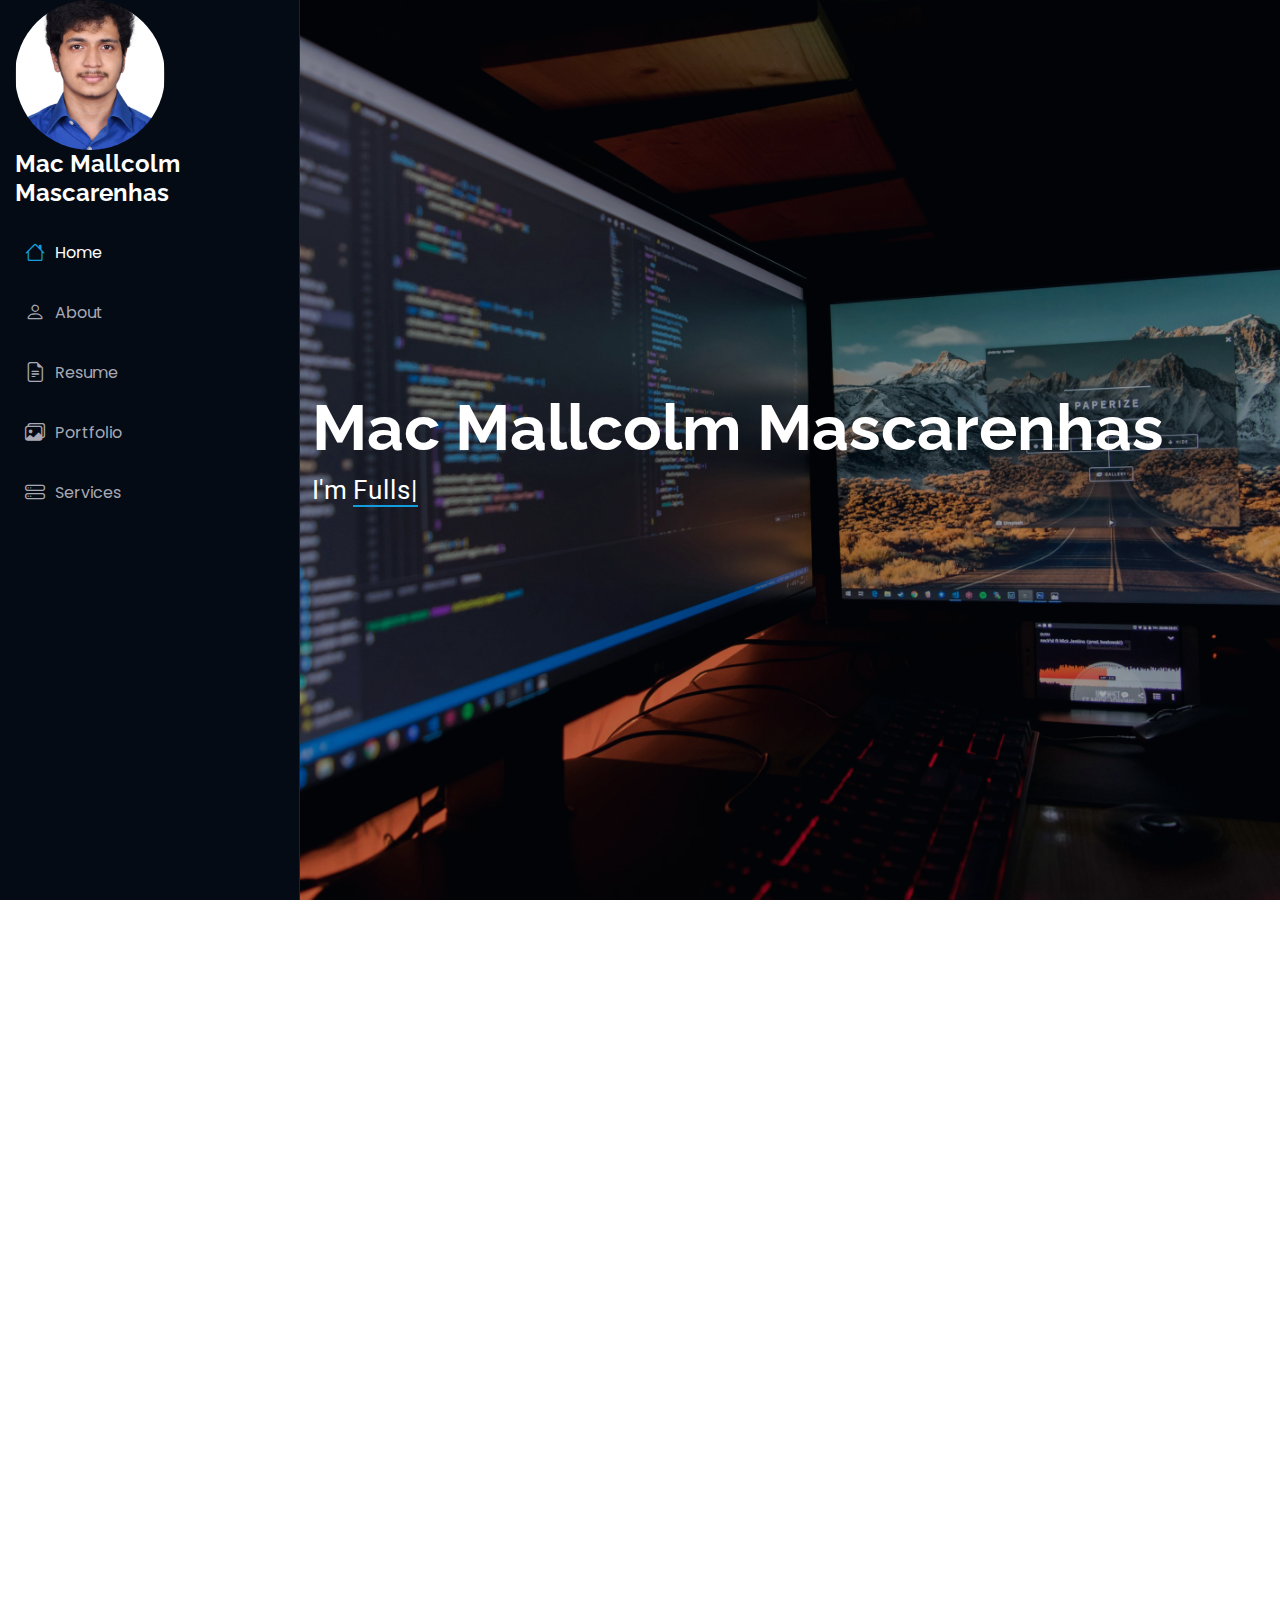
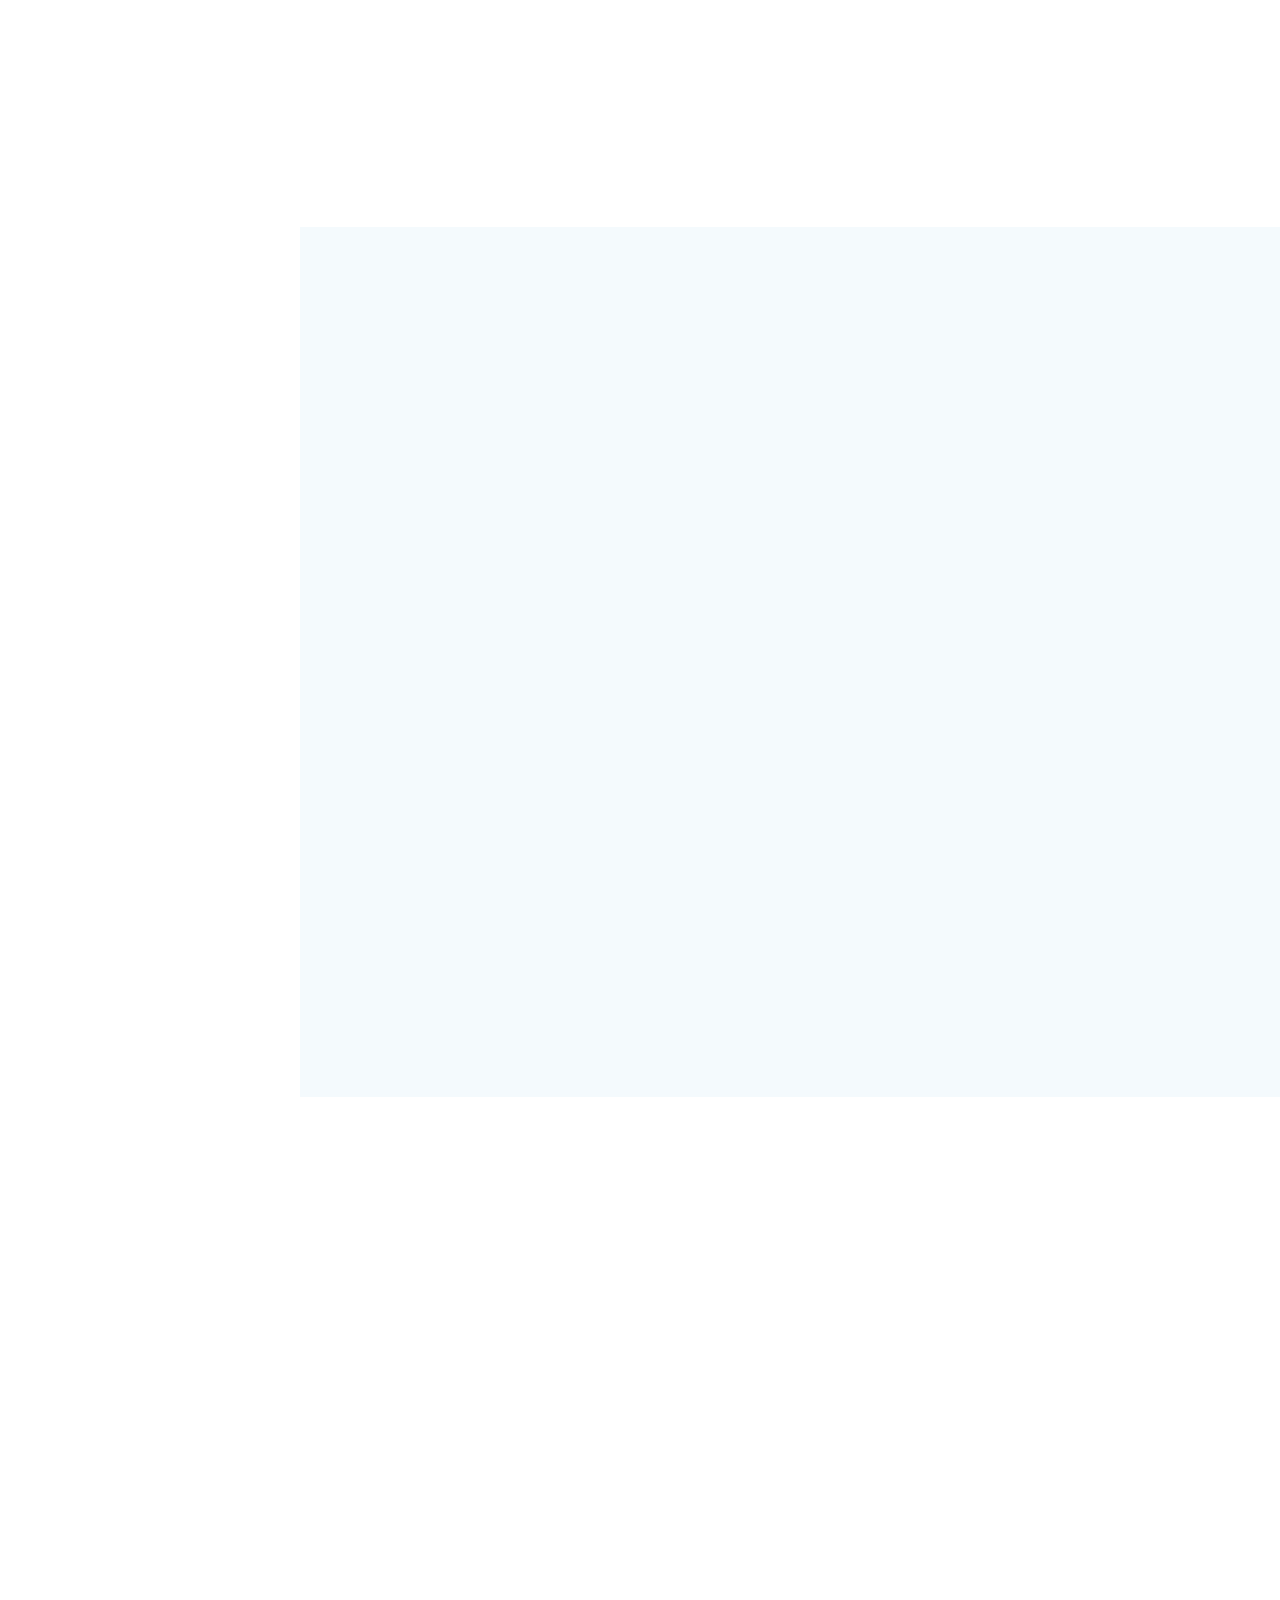
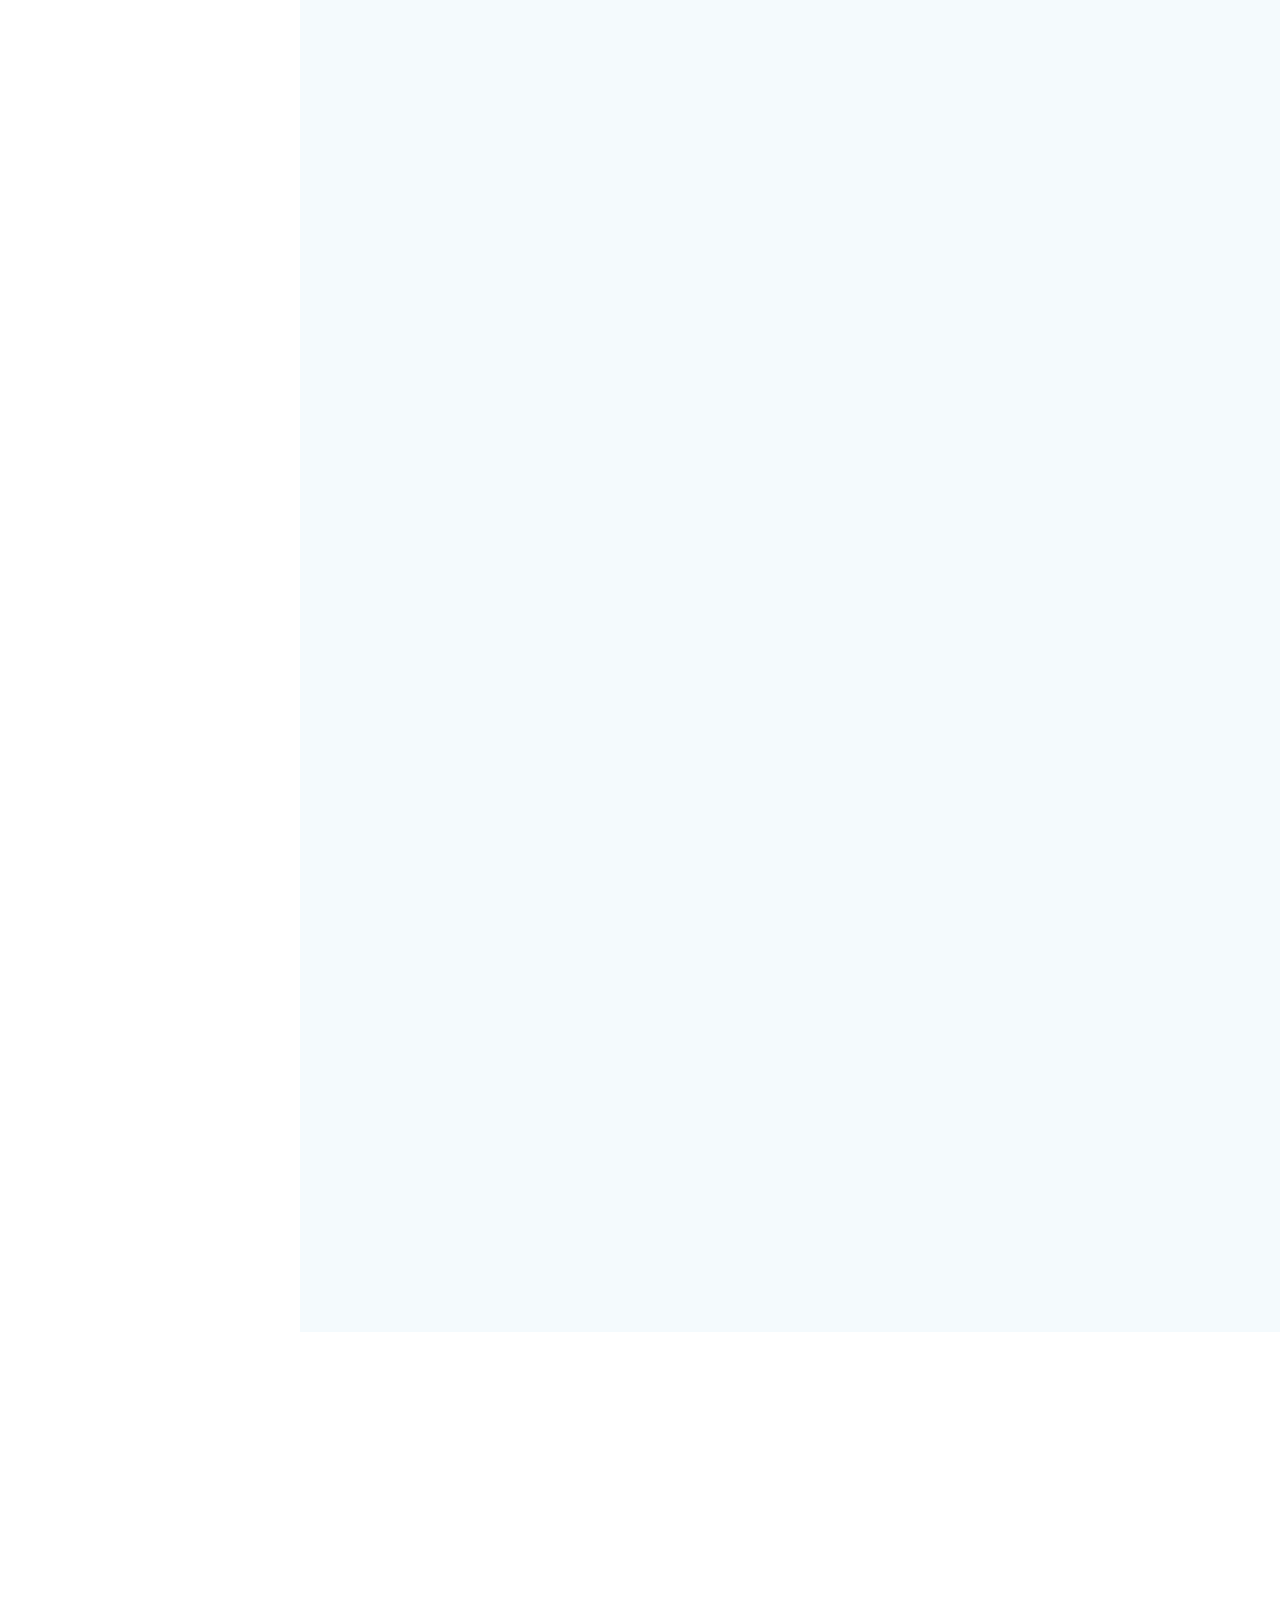
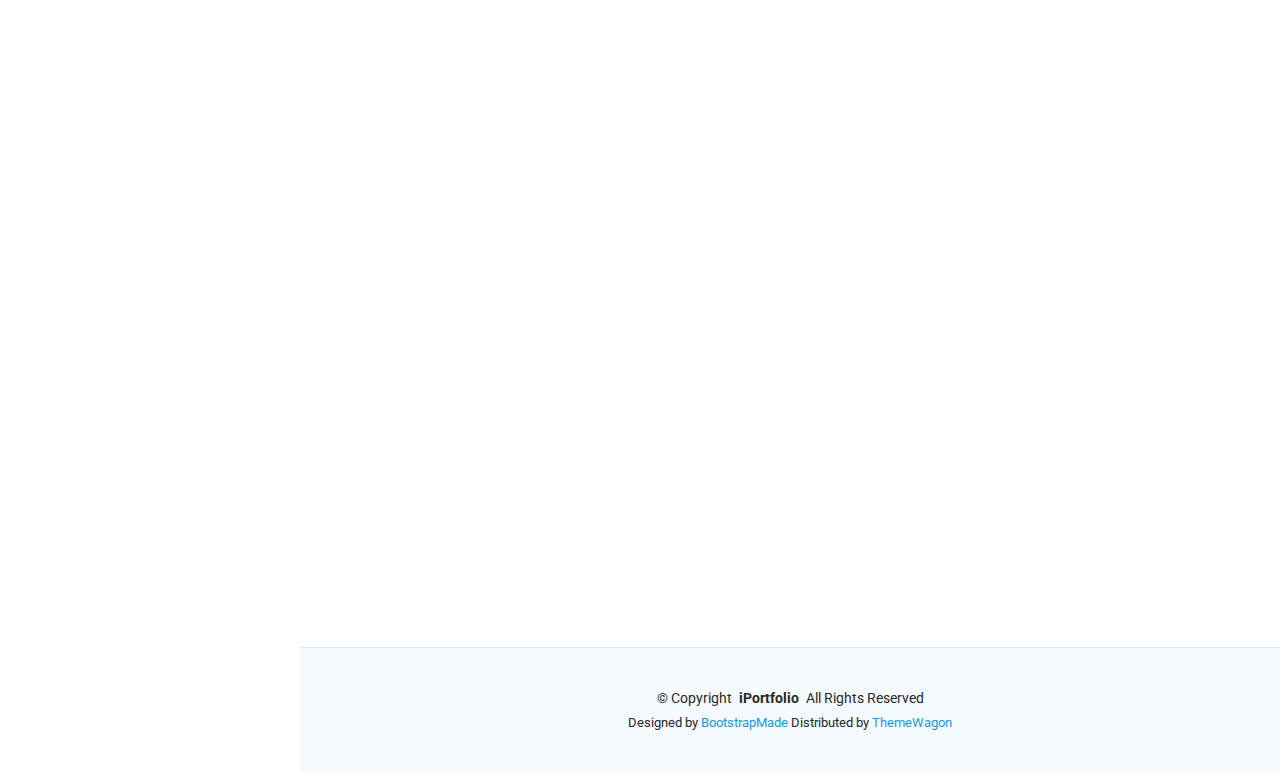
<file: index.html>
<!DOCTYPE html>
<html lang="en">

<head>
  <meta charset="utf-8">
  <meta content="width=device-width, initial-scale=1.0" name="viewport">
  <title>Index - iPortfolio Bootstrap Template</title>
  <meta content="" name="description">
  <meta content="" name="keywords">

  <!-- Favicons -->
  <link href="assets/img/favicon.png" rel="icon">
  <link href="assets/img/apple-touch-icon.png" rel="apple-touch-icon">

  <!-- Fonts -->
  <link href="https://fonts.googleapis.com" rel="preconnect">
  <link href="https://fonts.gstatic.com" rel="preconnect" crossorigin>
  <link
    href="https://fonts.googleapis.com/css2?family=Roboto:ital,wght@0,100;0,300;0,400;0,500;0,700;0,900;1,100;1,300;1,400;1,500;1,700;1,900&family=Poppins:ital,wght@0,100;0,200;0,300;0,400;0,500;0,600;0,700;0,800;0,900;1,100;1,200;1,300;1,400;1,500;1,600;1,700;1,800;1,900&family=Raleway:ital,wght@0,100;0,200;0,300;0,400;0,500;0,600;0,700;0,800;0,900;1,100;1,200;1,300;1,400;1,500;1,600;1,700;1,800;1,900&display=swap"
    rel="stylesheet">

  <!-- Vendor CSS Files -->
  <link href="assets/vendor/bootstrap/css/bootstrap.min.css" rel="stylesheet">
  <link href="assets/vendor/bootstrap-icons/bootstrap-icons.css" rel="stylesheet">
  <link href="assets/vendor/aos/aos.css" rel="stylesheet">
  <link href="assets/vendor/glightbox/css/glightbox.min.css" rel="stylesheet">
  <link href="assets/vendor/swiper/swiper-bundle.min.css" rel="stylesheet">

  <!-- Main CSS File -->
  <link href="assets/css/main.css" rel="stylesheet">

  <!-- =======================================================
  * Template Name: iPortfolio
  * Template URL: https://bootstrapmade.com/iportfolio-bootstrap-portfolio-websites-template/
  * Updated: Jun 29 2024 with Bootstrap v5.3.3
  * Author: BootstrapMade.com
  * License: https://bootstrapmade.com/license/
  ======================================================== -->
</head>

<body class="index-page">

  <header id="header" class="header dark-background d-flex flex-column">
    <i class="header-toggle d-xl-none bi bi-list"></i>

    <!-- <div class="profile-img">
      <img src="assets/img/my-profile-img.jpg" alt="" class="img-fluid rounded-circle">
    </div>
    <div class="profile-img"> -->
    <img src="assets/img/Photo.jpg" alt=""
      style="width: 150px; height: 150px; object-fit: cover; border-radius: 50%;" />
    </div>

    <a href="index.html" class="logo d-flex align-items-center justify-content-center">
      <!-- Uncomment the line below if you also wish to use an image logo -->
      <!-- <img src="assets/img/logo.png" alt=""> -->
      <h1 class="sitename">Mac Mallcolm Mascarenhas</h1>
    </a>



    <nav id="navmenu" class="navmenu">
      <ul>
        <li><a href="#hero" class="active"><i class="bi bi-house navicon"></i>Home</a></li>
        <li><a href="#about"><i class="bi bi-person navicon"></i> About</a></li>
        <li><a href="#resume"><i class="bi bi-file-earmark-text navicon"></i> Resume</a></li>
        <li><a href="#portfolio"><i class="bi bi-images navicon"></i> Portfolio</a></li>
        <li><a href="#services"><i class="bi bi-hdd-stack navicon"></i> Services</a></li>
        <!-- <li class="dropdown"><a href="#"><i class="bi bi-menu-button navicon"></i> <span>Dropdown</span> <i
              class="bi bi-chevron-down toggle-dropdown"></i></a>
          <ul>
            <li><a href="#">Dropdown 1</a></li>
            <li class="dropdown"><a href="#"><span>Deep Dropdown</span> <i
                  class="bi bi-chevron-down toggle-dropdown"></i></a>
              <ul>
                <li><a href="#">Deep Dropdown 1</a></li>
                <li><a href="#">Deep Dropdown 2</a></li>
                <li><a href="#">Deep Dropdown 3</a></li>
                <li><a href="#">Deep Dropdown 4</a></li>
                <li><a href="#">Deep Dropdown 5</a></li>
              </ul>
            </li>
            <li><a href="#">Dropdown 2</a></li>
            <li><a href="#">Dropdown 3</a></li>
            <li><a href="#">Dropdown 4</a></li>
          </ul>
        </li> -->
        <!-- <li><a href="#contact"><i class="bi bi-envelope navicon"></i> Contact</a></li> -->
      </ul>
    </nav>

  </header>

  <main class="main">

    <!-- Hero Section -->
    <section id="hero" class="hero section dark-background">

      <img src="assets/img/Programmer.jpeg" alt="" data-aos="fade-in" class="">

      <div class="container" data-aos="fade-up" data-aos-delay="100">
        <h2>Mac Mallcolm Mascarenhas</h2>
        <p>I'm <span class="typed"
            data-typed-items="Fullstack Developer, Software Developer, Game Developer"></span><span
            class="typed-cursor typed-cursor--blink" aria-hidden="true"></span><span
            class="typed-cursor typed-cursor--blink" aria-hidden="true"></span></p>
      </div>

    </section><!-- /Hero Section -->

    <!-- About Section -->
    <section id="about" class="about section">

      <!-- Section Title -->
      <div class="container section-title" data-aos="fade-up">
        <h2>About</h2>
        <p>Experienced Backend Software Engineer with over 4 years of success in designing and developing scalable web
          and desktop applications using Python (PySide), .NET Core/MVC/WPF, and React. Proven record of
          improving operational efficiency by up to 25% through backend automation, RESTful APIs, and DevOps
          integration. Strong background in microservices, system optimization, and secure backend design, with hands-on
          delivery of enterprise tools like ICET, NRE Dashboard, and Rate Process App.</p>
      </div><!-- End Section Title -->

      <div class="container" data-aos="fade-up" data-aos-delay="100">

        <div class="row gy-4 justify-content-center">
          <div class="col-lg-4">
            <img src="assets/img/Photo.jpg" class="img-fluid" alt="">
          </div>
          <div class="col-lg-8 content">
            <h2>Fullstack Developer &amp; Software Developer.</h2>
            <p class="fst-italic py-3">
              Backend Software Engineer & Automation Specialist
              Passionate about building efficient, secure, and scalable backend systems with Python, .NET, and modern
              frameworks like React.
            </p>
            <div class="row">
              <div class="col-lg-6">
                <ul>
                  <li><i class="bi bi-chevron-right"></i> <strong>Birthday:</strong> <span>14 JAN 2000</span></li>
                  <li>
                    <i class="bi bi-chevron-right"></i>
                    <strong>Website:</strong>
                    <span>
                      <a href="https://www.linkedin.com/in/mac-mallcolm-mascarenhas-273802180" target="_blank">
                        Linkedin.com
                      </a>
                    </span>
                  </li>
                  <li><i class="bi bi-chevron-right"></i> <strong>Phone:</strong> <span>+91 8660733814</span></li>
                  <li><i class="bi bi-chevron-right"></i> <strong>City:</strong> <span>Bengaluru, India</span></li>
                </ul>
              </div>
              <div class="col-lg-6">
                <ul>
                  <li><i class="bi bi-chevron-right"></i> <strong>Age:</strong> <span>25</span></li>
                  <li><i class="bi bi-chevron-right"></i> <strong>Degree:</strong> <span>B.Tech</span></li>
                  <li><i class="bi bi-chevron-right"></i> <strong>Branch:</strong> <span>Computer Science and
                      Engineering</span></li>
                  <li><i class="bi bi-chevron-right"></i> <strong>Email:</strong> <span>macermac2015@gmail.com</span>
                  </li>
                </ul>
              </div>
            </div>
            <p class="py-3">
              Passionate backend engineer with a strong foundation in object-oriented design, RESTful API development,
              and system automation.
              Experienced in building enterprise-grade tools using Python (Django, PySide), .NET Core, and React. Adept
              at optimizing performance, integrating DevOps pipelines, and working with databases like SQL Server and
              Oracle.
              Known for delivering measurable results—ranging from 10–25% improvements in efficiency and cost—across
              critical software projects in aerospace and enterprise domains.
            </p>
          </div>
        </div>

      </div>

    </section><!-- /About Section -->



    <!-- Skills Section -->
    <section id="skills" class="skills section light-background">

      <!-- Section Title -->
      <div class="container section-title" data-aos="fade-up">
        <h2>Skills</h2>
      </div><!-- End Section Title -->

      <div class="container" data-aos="fade-up" data-aos-delay="100">
        <h3>Programming Languages</h3>
        <div class="row skills-content skills-animation">

          <div class="col-lg-6">
            <div class="progress">
              <span class="skill"><span>Python</span> <i class="val">85%</i></span>
              <div class="progress-bar-wrap">
                <div class="progress-bar" role="progressbar" aria-valuenow="95" aria-valuemin="0" aria-valuemax="100">
                </div>
              </div>
            </div>

            <div class="progress">
              <span class="skill"><span>C#</span> <i class="val">80%</i></span>
              <div class="progress-bar-wrap">
                <div class="progress-bar" role="progressbar" aria-valuenow="90" aria-valuemin="0" aria-valuemax="100">
                </div>
              </div>
            </div>

            <div class="progress">
              <span class="skill"><span>JavaScript (Frontend/Integration)</span> <i class="val">80%</i></span>
              <div class="progress-bar-wrap">
                <div class="progress-bar" role="progressbar" aria-valuenow="75" aria-valuemin="0" aria-valuemax="100">
                </div>
              </div>
            </div>
            <div class="progress">
              <span class="skill"><span>Java</span> <i class="val">80%</i></span>
              <div class="progress-bar-wrap">
                <div class="progress-bar" role="progressbar" aria-valuenow="75" aria-valuemin="0" aria-valuemax="100">
                </div>
              </div>
            </div>
          </div>

          <div class="col-lg-6">
            <div class="progress">
              <span class="skill"><span>SQL (SQL server, Oracle)</span> <i class="val">75%</i></span>
              <div class="progress-bar-wrap">
                <div class="progress-bar" role="progressbar" aria-valuenow="85" aria-valuemin="0" aria-valuemax="100">
                </div>
              </div>
            </div>

            <div class="progress">
              <span class="skill"><span>Velocity</span> <i class="val">70%</i></span>
              <div class="progress-bar-wrap">
                <div class="progress-bar" role="progressbar" aria-valuenow="70" aria-valuemin="0" aria-valuemax="100">
                </div>
              </div>
            </div>

            <div class="progress">
              <span class="skill"><span>HTML / CSS</span> <i class="val">90%</i></span>
              <div class="progress-bar-wrap">
                <div class="progress-bar" role="progressbar" aria-valuenow="60" aria-valuemin="0" aria-valuemax="100">
                </div>
              </div>
            </div>
            <div class="progress">
              <span class="skill"><span>C</span> <i class="val">75%</i></span>
              <div class="progress-bar-wrap">
                <div class="progress-bar" role="progressbar" aria-valuenow="85" aria-valuemin="0" aria-valuemax="100">
                </div>
              </div>
            </div>
          </div>


        </div>

        <h3 class="mt-5">Frameworks & Tools</h3>
        <div class="row skills-content skills-animation">

          <div class="col-lg-6">
            <div class="progress">
              <span class="skill"><span>Django / Django REST Framework</span> <i class="val">90%</i></span>
              <div class="progress-bar-wrap">
                <div class="progress-bar" role="progressbar" aria-valuenow="90" aria-valuemin="0" aria-valuemax="100">
                </div>
              </div>
            </div>

            <div class="progress">
              <span class="skill"><span>React</span> <i class="val">60%</i></span>
              <div class="progress-bar-wrap">
                <div class="progress-bar" role="progressbar" aria-valuenow="75" aria-valuemin="0" aria-valuemax="100">
                </div>
              </div>
            </div>

            <div class="progress">
              <span class="skill"><span>Azure DevOps (Agile Methodology)</span> <i class="val">60%</i></span>
              <div class="progress-bar-wrap">
                <div class="progress-bar" role="progressbar" aria-valuenow="85" aria-valuemin="0" aria-valuemax="100">
                </div>
              </div>
            </div>
            <div class="progress">
              <span class="skill"><span>Blender 3D</span> <i class="val">75%</i></span>
              <div class="progress-bar-wrap">
                <div class="progress-bar" role="progressbar" aria-valuenow="85" aria-valuemin="0" aria-valuemax="100">
                </div>
              </div>
            </div>
          </div>

          <div class="col-lg-6">
            <div class="progress">
              <span class="skill"><span>SVN/Git / Version Control</span> <i class="val">60%</i></span>
              <div class="progress-bar-wrap">
                <div class="progress-bar" role="progressbar" aria-valuenow="90" aria-valuemin="0" aria-valuemax="100">
                </div>
              </div>
            </div>

            <div class="progress">
              <span class="skill"><span>.Net core MVC</span> <i class="val">80%</i></span>
              <div class="progress-bar-wrap">
                <div class="progress-bar" role="progressbar" aria-valuenow="80" aria-valuemin="0" aria-valuemax="100">
                </div>
              </div>
            </div>

            <div class="progress">
              <span class="skill"><span>.Net winForms/WPF</span> <i class="val">75%</i></span>
              <div class="progress-bar-wrap">
                <div class="progress-bar" role="progressbar" aria-valuenow="75" aria-valuemin="0" aria-valuemax="100">
                </div>
              </div>
            </div>
            <div class="progress">
              <span class="skill"><span>Unity</span> <i class="val">65%</i></span>
              <div class="progress-bar-wrap">
                <div class="progress-bar" role="progressbar" aria-valuenow="75" aria-valuemin="0" aria-valuemax="100">
                </div>
              </div>
            </div>
          </div>

        </div>

      </div>
    </section>

    <!-- Resume Section -->
    <section id="resume" class="resume section">

      <!-- Section Title -->
      <div class="container section-title" data-aos="fade-up">
        <h2>Resume</h2>
        <p>Passionate Software Engineer with 4+ years of professional experience in backend application design and
          development, specializing in .NET MVC Core, .NET WPF, and Python. Proficient in various programming languages,
          development tools, and database management. Eager to contribute enthusiasm, adaptability, and a fresh
          perspective to a dynamic team.
          Successfully translated system requirements into customized backend solutions, enhanced desktop and web
          applications, and collaborated within agile teams to deliver high-quality, innovative software products.
        </p>
      </div><!-- End Section Title -->

      <div class="container">

        <div class="row">

          <div class="col-lg-6" data-aos="fade-up" data-aos-delay="100">


            <h3 class="resume-title">Education</h3>
            <div class="resume-item">
              <h4>B.Tech Computer Science Engineering</h4>
              <h5>2018 - 2021</h5>
              <p><em>Manipal Academy of Higher education</em></p>
              <p>Gained in-depth knowledge of core computer science subjects including C and Python programming,
                Operating Systems, and Compiler Design. Built a strong foundation in algorithmic thinking, system-level
                programming, and software development principles.</p>
            </div><!-- Edn Resume Item -->

            <div class="resume-item">
              <h4>Diploma in Computer Science and Engineering</h4>
              <h5>2015 - 2018</h5>
              <p><em>Dr. T M A Pai Polytechnic Manipal</em></p>
              <p>Studied core subjects including C and Java programming, and Operating Systems. Built a strong
                foundation in programming logic, problem-solving, and basic system-level concepts.</p>
            </div><!-- Edn Resume Item -->
            <h3 class="resume-title">Certificate</h3>

            <div class="resume-item pb-0">
              <h4>Certified Agile Scrum Master (CASM) Certification</h4>
              <a href="#" class="cert-icon" title="View Certificate">
                <img src="assets/img/certificate-icon.svg" alt="View Certificate"
                  style="width: 50px; height: 50px; cursor: pointer;">
              </a>
              <br />
              <p>Agile Scrum Master Certificate accredited by HRDC, awarded by the UAE International Training Institute
                of Advanced Studies.<br>
                Focuses on agile principles, Scrum framework, and effective project delivery.<br>
                Prepares professionals to lead and manage agile teams with confidence and clarity.
              </p>
            </div>
            <!-- Popup Modal -->
            <div id="certPopup" class="popup">
              <div class="popup-inner">
                <span class="popup-close" id="popupCloseBtn">&times;</span>
                <img class="popup-content" src="assets/img/certificate.png" alt="Certificate">
              </div>
            </div>


          </div>

          <div class="col-lg-6" data-aos="fade-up" data-aos-delay="200">
            <h3 class="resume-title">Professional Experience</h3>
            <div class="resume-item">
              <h4>Lead Software Engineer</h4>
              <h5>2024 - Present</h5>
              <p><em>Collins Aerospace</em></p>
              <ul>
                <li>Built a .NET Core and React-based ER diagram tool, improving schema design efficiency by 20% by
                  enabling drag-and-drop modeling and automated relationship mapping.</li>
                <li>Achieved 20% time savings by implementing SCA Tool automation through Python OOP principles and
                  developing a PySide-based UI.</li>
                <li>Reduced operational costs by 10% by leading NRE Dashboard development using .NET Core MVC and React,
                  applying Design Patterns for scalable architecture.</li>
                <li>Led the ICET (Integrated Checklist Evaluation Tool) project as Agile Scrum Master, driving project
                  planning and task tracking through Azure DevOps, while also contributing to development using .NET
                  Core MVC and React, resulting in improved planning accuracy and successful delivery.</li>
                <li>Saved 10% of project time by leading and providing technical direction for the Emanager Tool,
                  leveraging .NET WPF and Object-Oriented Programming (OOP) principles.</li>
              </ul>

            </div><!-- Edn Resume Item -->

            <div class="resume-item">
              <h4>Associate Software Engineer</h4>
              <h5>2021 - 2023</h5>
              <p><em>Collins Aerospace</em></p>
              <ul>
                <li>Built an Employee Charge Sheet Management System using .NET Core MVC and React, improving business
                  process efficiency through automation.</li>
                <li>Streamlined workflows and improved productivity in the HS-SDM Software Development Management Tool
                  by enhancing Polarion workflow integration using .NET Core and React.js.</li>
                <li>Delivered 25% time and cost savings by developing PIMS (Part Information Management System) with
                  .NET Windows Forms and Oracle SQL, applying strong analytical and debugging skills.</li>
                <li>Reduced costs by 25% by developing the Rate Process Web Application with .NET Core, SQL Server, and
                  SSO authentication, and deploying it via IIS.</li>
                <li>Optimized user management processes by developing a Python script for log monitoring and active user
                  management within Rate Process tools.</li>
                <li>Supported the development of the PFEP Web Application using .NET Core MVC and React.js, contributing
                  to project delivery.</li>
                <li>Increased operational efficiency by 10% in the Rainbow project by automating Excel sheet processing
                  through Python scripting.</li>
                <li>Achieved 10% cost reduction by formatting and streamlining Built-in Test Equipment (BITE) fault
                  records using .NET Core MVC and React.js.</li>
              </ul>

            </div><!-- Edn Resume Item -->

          </div>

        </div>

      </div>

    </section><!-- /Resume Section -->

    <!-- Portfolio Section -->
    <section id="portfolio" class="portfolio section light-background">

      <!-- Section Title -->
      <div class="container section-title" data-aos="fade-up">
        <h2>Portfolio</h2>
        <p>Passionate about coding, exploring diverse programming languages, and building everything from software
          models to game development projects. I enjoy turning ideas into working solutions through continuous learning
          and experimentation.</p>
      </div><!-- End Section Title -->

      <div class="container">

        <div class="isotope-layout" data-default-filter="*" data-layout="masonry" data-sort="original-order">

          <ul class="portfolio-filters isotope-filters" data-aos="fade-up" data-aos-delay="100">
            <li data-filter="*" class="filter-active">All</li>
            <li data-filter=".filter-app">Fullstack/Software</li>
            <li data-filter=".filter-branding">Games</li>
            <li data-filter=".filter-books">3D Models</li>
          </ul><!-- End Portfolio Filters -->

          <div class="row gy-4 isotope-container" data-aos="fade-up" data-aos-delay="200">

            <div class="col-lg-4 col-md-6 portfolio-item isotope-item filter-app">
              <div class="portfolio-content h-100">
                <img src="assets/img/portfolio/Apps/app1/login-page.jpg" class="img-fluid" alt="">
                <div class="portfolio-info">
                  <h4>POS Medical Billing System</h4>
                  <p>Point of sail System</p>
                  <a href="assets/img/portfolio/Apps/app1/login-page.jpg" title="POS Medical Billing System"
                    data-gallery="portfolio-gallery-app" class="glightbox preview-link"><i
                      class="bi bi-zoom-in"></i></a>
                  <a href="portfolio-details.html" title="More Details" class="details-link"><i
                      class="bi bi-link-45deg"></i></a>
                </div>
              </div>
            </div><!-- End Portfolio Item -->

            <!-- <div class="col-lg-4 col-md-6 portfolio-item isotope-item filter-product">
              <div class="portfolio-content h-100">
                <img src="assets/img/portfolio/MeteoriteRunner/Home.PNG" class="img-fluid" alt="">
                <div class="portfolio-info">
                  <h4>Meteorite Runner</h4>
                  <p>Infinite runner game</p>
                  <a href="assets/img/portfolio/MeteoriteRunner/Home.PNG" title="Meteorite Runner"
                    data-gallery="portfolio-gallery-product" class="glightbox preview-link"><i
                      class="bi bi-zoom-in"></i></a>
                  <a href="portfolio-details.html" title="More Details" class="details-link"><i
                      class="bi bi-link-45deg"></i></a>
                </div>
              </div>
            </div>End Portfolio Item -->

            <div class="col-lg-4 col-md-6 portfolio-item isotope-item filter-branding">
              <div class="portfolio-content h-100">
                <img src="assets/img/portfolio/Games/MeteoriteRunner/Home.PNG" class="img-fluid" alt="">
                <div class="portfolio-info">
                  <h4>Meteorite Runner</h4>
                  <p>Infinite runner game</p>
                  <a href="assets/img/portfolio/Games/MeteoriteRunner/Home.PNG" title="Meteorite Runner"
                    data-gallery="portfolio-gallery-branding" class="glightbox preview-link"><i
                      class="bi bi-zoom-in"></i></a>
                  <!-- <a href="portfolio-details.html" title="More Details" class="details-link"><i
                      class="bi bi-link-45deg"></i></a> -->
                </div>
              </div>
            </div><!-- End Portfolio Item -->

            <div class="col-lg-4 col-md-6 portfolio-item isotope-item filter-books">
              <div class="portfolio-content h-100">
                <img src="assets/img/portfolio/Models/Barbarian/Barbarian1.png" class="img-fluid" alt="">
                <div class="portfolio-info">
                  <h4>Barbarian</h4>
                  <p>Barbarian, Clash of clans</p>
                  <a href="assets/img/portfolio/Models/Barbarian/Barbarian1.png" title="Barbarian"
                    data-gallery="portfolio-gallery-book" class="glightbox preview-link"><i
                      class="bi bi-zoom-in"></i></a>
                  <!-- <a href="portfolio-details.html" title="More Details" class="details-link"><i
                      class="bi bi-link-45deg"></i></a> -->
                </div>
              </div>
            </div><!-- End Portfolio Item -->

            <div class="col-lg-4 col-md-6 portfolio-item isotope-item filter-app">
              <div class="portfolio-content h-100">
                <img src="assets/img/portfolio/Apps/app2/app-2.PNG" class="img-fluid" alt="">
                <div class="portfolio-info">
                  <h4>Restaurant inventory management and billing system</h4>
                  <p>Restaurant inventory management and billing system(2020)</p>
                  <a href="assets/img/portfolio/Apps/app2/app-2.PNG" title="App 2"
                    data-gallery="Restaurant inventory management and billing system" class="glightbox preview-link"><i
                      class="bi bi-zoom-in"></i></a>
                  <a href="portfolio-details-app2.html" title="More Details" class="details-link"><i
                      class="bi bi-link-45deg"></i></a>
                </div>
              </div>
            </div><!-- End Portfolio Item -->

            <!-- <div class="col-lg-4 col-md-6 portfolio-item isotope-item filter-product">
              <div class="portfolio-content h-100">
                <img src="assets/img/portfolio/product-2.jpg" class="img-fluid" alt="">
                <div class="portfolio-info">
                  <h4>Product 2</h4>
                  <p>Lorem ipsum, dolor sit amet consectetur</p>
                  <a href="assets/img/portfolio/product-2.jpg" title="Product 2"
                    data-gallery="portfolio-gallery-product" class="glightbox preview-link"><i
                      class="bi bi-zoom-in"></i></a>
                  <a href="portfolio-details.html" title="More Details" class="details-link"><i
                      class="bi bi-link-45deg"></i></a>
                </div>
              </div>
            </div>End Portfolio Item -->

            <div class="col-lg-4 col-md-6 portfolio-item isotope-item filter-branding">
              <div class="portfolio-content h-100">
                <img src="assets/img/portfolio/Games/SugarVsAnts/Battle2.png" class="img-fluid" alt="">
                <div class="portfolio-info">
                  <h4>Sugar Vs Ant</h4>
                  <p>Battle between sugary items and ants</p>
                  <a href="assets/img/portfolio/Games/SugarVsAnts/Battle2.png" title="Sugar Vs Ant"
                    data-gallery="portfolio-gallery-branding" class="glightbox preview-link"><i
                      class="bi bi-zoom-in"></i></a>
                  <!-- <a href="portfolio-details.html" title="More Details" class="details-link"><i
                      class="bi bi-link-45deg"></i></a> -->
                </div>
              </div>
            </div><!-- End Portfolio Item -->

            <div class="col-lg-4 col-md-6 portfolio-item isotope-item filter-books">
              <div class="portfolio-content h-100">
                <img src="assets/img/portfolio/Models/Giant/Giant1.png" class="img-fluid" alt="">
                <div class="portfolio-info">
                  <h4>Giant</h4>
                  <p>Barbarian, Clash of clans</p>
                  <a href="assets/img/portfolio/Models/Giant/Giant1.png" title="Giant"
                    data-gallery="portfolio-gallery-book" class="glightbox preview-link"><i
                      class="bi bi-zoom-in"></i></a>
                  <!-- <a href="portfolio-details.html" title="More Details" class="details-link"><i
                      class="bi bi-link-45deg"></i></a> -->
                </div>
              </div>
            </div><!-- End Portfolio Item -->

            <div class="col-lg-4 col-md-6 portfolio-item isotope-item filter-app">
              <div class="portfolio-content h-100">
                <img src="assets/img/portfolio/Apps/app3/task-dashboard.png" class="img-fluid" alt="">
                <div class="portfolio-info">
                  <h4>Task Management(simple)</h4>
                  <p>Simple task management project with minimal features.</p>
                  <a href="assets/img/portfolio/Apps/app3/task-dashboard.png" title="Task Management(simple)"
                    data-gallery="portfolio-gallery-app" class="glightbox preview-link"><i
                      class="bi bi-zoom-in"></i></a>
                  <!-- <a href="portfolio-details.html" title="More Details" class="details-link"><i
                      class="bi bi-link-45deg"></i></a> -->
                </div>
              </div>
            </div><!-- End Portfolio Item -->

            <!-- <div class="col-lg-4 col-md-6 portfolio-item isotope-item filter-product">
              <div class="portfolio-content h-100">
                <img src="assets/img/portfolio/Games/TankWars/Battle.png" class="img-fluid" alt="">
                <div class="portfolio-info">
                  <h4>Tank wars</h4>
                  <p>Dummy project , built to test multiplayer</p>
                  <a href="assets/img/portfolio/Games/TankWars/Battle.png" title="Tank Wars"
                    data-gallery="portfolio-gallery-product" class="glightbox preview-link"><i
                      class="bi bi-zoom-in"></i></a>
                  <a href="portfolio-details.html" title="More Details" class="details-link"><i
                      class="bi bi-link-45deg"></i></a>
                </div>
              </div>
            </div>End Portfolio Item -->

            <div class="col-lg-4 col-md-6 portfolio-item isotope-item filter-branding">
              <div class="portfolio-content h-100">
                <img src="assets/img/portfolio/Games/TankWars/Battle.png" class="img-fluid" alt="">
                <div class="portfolio-info">
                  <h4>Tank wars</h4>
                  <p>Dummy project , built to test multiplayer</p>
                  <a href="assets/img/portfolio/Games/TankWars/Battle.png" title="Tank Wars"
                    data-gallery="portfolio-gallery-branding" class="glightbox preview-link"><i
                      class="bi bi-zoom-in"></i></a>
                  <!-- <a href="portfolio-details.html" title="More Details" class="details-link"><i
                      class="bi bi-link-45deg"></i></a> -->
                </div>
              </div>
            </div><!-- End Portfolio Item -->

            <div class="col-lg-4 col-md-6 portfolio-item isotope-item filter-books">
              <div class="portfolio-content h-100">
                <img src="assets/img/portfolio/Models/Castle/Castle.PNG" class="img-fluid" alt="">
                <div class="portfolio-info">
                  <h4>Castle</h4>
                  <p>Low polly castle</p>
                  <a href="assets/img/portfolio/Models/Castle/Castle.PNG" title="Castle"
                    data-gallery="portfolio-gallery-book" class="glightbox preview-link"><i
                      class="bi bi-zoom-in"></i></a>
                  <!-- <a href="portfolio-details.html" title="More Details" class="details-link"><i
                      class="bi bi-link-45deg"></i></a> -->
                </div>
              </div>
            </div><!-- End Portfolio Item -->

          </div><!-- End Portfolio Container -->

        </div>

      </div>

    </section><!-- /Portfolio Section -->

    <!-- Services Section -->
    <section id="services" class="services section">

      <!-- Section Title -->
      <div class="container section-title" data-aos="fade-up">
        <h2>Services</h2>
        <p>
          Skilled in Python, .NET Core MVC, React, SQL Server, WPF, Windows Forms, and web technologies like JavaScript,
          HTML, CSS, and Velocity, with experience in delivering desktop, web, and automation solutions.
        </p>
      </div><!-- End Section Title -->

      <div class="container">

        <div class="row gy-4">

          <div class="col-lg-4 col-md-6 service-item d-flex" data-aos="fade-up" data-aos-delay="100">
            <div class="icon flex-shrink-0"> <img src="assets/img/portfolio/Services/NET core.svg" alt="Service Icon"
                style="width: 50px; height: 50px;"></div>
            <div>
              <h4 class="title">ASP.NET Core</h4>
              <p class="description">
                Skilled in building robust, scalable applications using ASP.NET Core with Entity Framework, MVC
                architecture, and Dependency Injection. Experienced in designing REST APIs, integrating SQL Server, and
                applying best practices in software development for maintainability and performance.
              </p>
            </div>
          </div>
          <!-- End Service Item -->

          <div class="col-lg-4 col-md-6 service-item d-flex" data-aos="fade-up" data-aos-delay="200">
            <div class="icon flex-shrink-0"><img src="assets/img/portfolio/Services/sql-server1.png" alt="Service Icon"
                style="width: 50px; height: 50px;"></div>
            <div>
              <h4 class="title">Microsoft sql server</h4>
              <p class="description">
                Experienced in designing and managing robust databases using Microsoft SQL Server, with expertise in
                writing complex stored procedures, optimizing queries for performance, and implementing data integrity
                and security best practices. Skilled in database design, normalization, and supporting enterprise-level
                applications.
              </p>
            </div>
          </div><!-- End Service Item -->

          <div class="col-lg-4 col-md-6 service-item d-flex" data-aos="fade-up" data-aos-delay="300">
            <div class="icon flex-shrink-0"><img src="assets/img/portfolio/Services/react-svg.svg" alt="Service Icon"
                style="width: 50px; height: 50px;"></div>
            <div>
              <h4 class="title">React.js</h4>
              <p class="description">
                Skilled in building dynamic and responsive web applications using React.js, with expertise in
                component-based architecture, state management, hooks, and modern JavaScript (ES6+). Experienced in
                integrating REST APIs and developing scalable, maintainable front-end solutions.
              </p>
            </div>
          </div><!-- End Service Item -->

          <div class="col-lg-4 col-md-6 service-item d-flex" data-aos="fade-up" data-aos-delay="400">
            <div class="icon flex-shrink-0"><img src="assets/img/portfolio/Services/blender-svg.svg" alt="Service Icon"
                style="width: 50px; height: 50px;"></div>
            <div>
              <h4 class="title">Blender 3D</h4>
              <p class="description">
                Proficient in using Blender 3D for creating high-quality 3D models, animations, and visualizations.
                Skilled in modeling, texturing, lighting, and rendering for both artistic and technical projects, with
                experience in producing assets for games, simulations, and digital presentations.
              </p>
            </div>
          </div><!-- End Service Item -->

          <div class="col-lg-4 col-md-6 service-item d-flex" data-aos="fade-up" data-aos-delay="500">
            <div class="icon flex-shrink-0"><img src="assets/img/portfolio/Services/unity-svg.svg" alt="Service Icon"
                style="width: 50px; height: 50px;"></div>
            <div>
              <h4 class="title">Unity</h4>
              <p class="description">
                Experienced in developing interactive applications and games using Unity, with strong skills in C#, 3D
                environments, and UI/UX integration. Proficient in 3D game
                development and asset management.
              </p>
            </div>
          </div><!-- End Service Item -->

          <div class="col-lg-4 col-md-6 service-item d-flex" data-aos="fade-up" data-aos-delay="600">
            <div class="icon flex-shrink-0"><img src="assets/img/portfolio/Services/SQL Developer.svg"
                alt="Service Icon" style="width: 50px; height: 50px;"></div>
            <div>
              <h4 class="title">Oracle SQL</h4>
              <p class="description">
                Proficient in Oracle SQL for developing and managing complex databases, writing optimized queries,
                stored procedures, and functions. Experienced in data modeling, performance tuning, and ensuring data
                integrity to support enterprise-grade applications with secure and reliable database solutions.
              </p>
            </div>
          </div><!-- End Service Item -->

        </div>

      </div>

    </section><!-- /Services Section -->

    <!-- Testimonials Section -->


  </main>

  <footer id="footer" class="footer position-relative light-background">

    <div class="container">
      <div class="copyright text-center ">
        <p>© <span>Copyright</span> <strong class="px-1 sitename">iPortfolio</strong> <span>All Rights Reserved</span>
        </p>
      </div>
      <div class="credits">
        <!-- All the links in the footer should remain intact. -->
        <!-- You can delete the links only if you've purchased the pro version. -->
        <!-- Licensing information: https://bootstrapmade.com/license/ -->
        <!-- Purchase the pro version with working PHP/AJAX contact form: [buy-url] -->
        Designed by <a href="https://bootstrapmade.com/">BootstrapMade</a> Distributed by <a
          href="https://themewagon.com">ThemeWagon</a>
      </div>
    </div>

  </footer>

  <!-- Scroll Top -->
  <a href="#" id="scroll-top" class="scroll-top d-flex align-items-center justify-content-center"><i
      class="bi bi-arrow-up-short"></i></a>

  <!-- Preloader -->
  <div id="preloader"></div>

  <!-- Vendor JS Files -->
  <script src="assets/vendor/bootstrap/js/bootstrap.bundle.min.js"></script>
  <script src="assets/vendor/php-email-form/validate.js"></script>
  <script src="assets/vendor/aos/aos.js"></script>
  <script src="assets/vendor/typed.js/typed.umd.js"></script>
  <script src="assets/vendor/purecounter/purecounter_vanilla.js"></script>
  <script src="assets/vendor/waypoints/noframework.waypoints.js"></script>
  <script src="assets/vendor/glightbox/js/glightbox.min.js"></script>
  <script src="assets/vendor/imagesloaded/imagesloaded.pkgd.min.js"></script>
  <script src="assets/vendor/isotope-layout/isotope.pkgd.min.js"></script>
  <script src="assets/vendor/swiper/swiper-bundle.min.js"></script>

  <!-- Main JS File -->
  <script src="assets/js/main.js"></script>

</body>

</html>
</file>
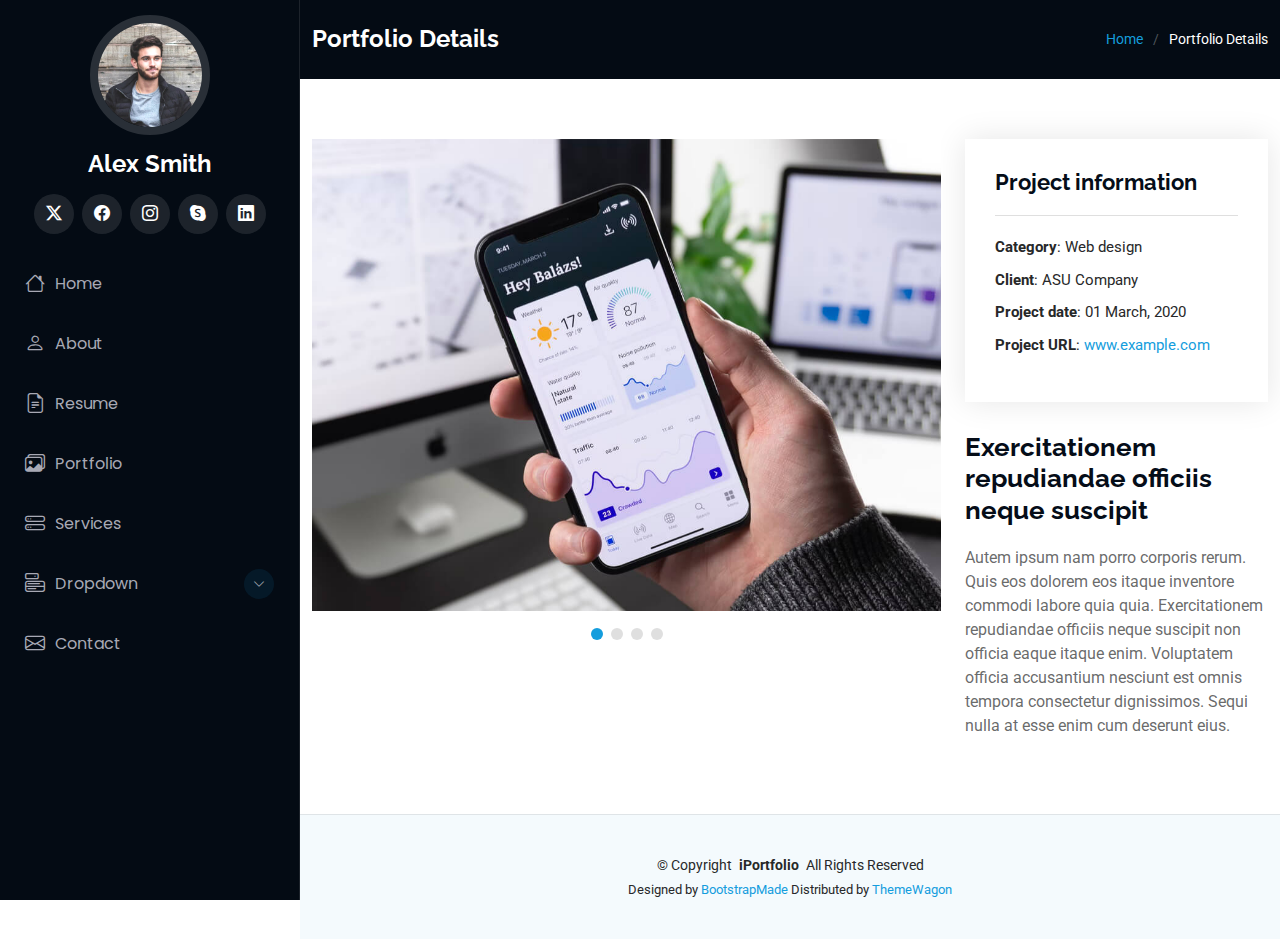
<file: portfolio-details.html>
<!DOCTYPE html>
<html lang="en">

<head>
  <meta charset="utf-8">
  <meta content="width=device-width, initial-scale=1.0" name="viewport">
  <title>Portfolio Details - iPortfolio Bootstrap Template</title>
  <meta content="" name="description">
  <meta content="" name="keywords">

  <!-- Favicons -->
  <link href="assets/img/favicon.png" rel="icon">
  <link href="assets/img/apple-touch-icon.png" rel="apple-touch-icon">

  <!-- Fonts -->
  <link href="https://fonts.googleapis.com" rel="preconnect">
  <link href="https://fonts.gstatic.com" rel="preconnect" crossorigin>
  <link href="https://fonts.googleapis.com/css2?family=Roboto:ital,wght@0,100;0,300;0,400;0,500;0,700;0,900;1,100;1,300;1,400;1,500;1,700;1,900&family=Poppins:ital,wght@0,100;0,200;0,300;0,400;0,500;0,600;0,700;0,800;0,900;1,100;1,200;1,300;1,400;1,500;1,600;1,700;1,800;1,900&family=Raleway:ital,wght@0,100;0,200;0,300;0,400;0,500;0,600;0,700;0,800;0,900;1,100;1,200;1,300;1,400;1,500;1,600;1,700;1,800;1,900&display=swap" rel="stylesheet">

  <!-- Vendor CSS Files -->
  <link href="assets/vendor/bootstrap/css/bootstrap.min.css" rel="stylesheet">
  <link href="assets/vendor/bootstrap-icons/bootstrap-icons.css" rel="stylesheet">
  <link href="assets/vendor/aos/aos.css" rel="stylesheet">
  <link href="assets/vendor/glightbox/css/glightbox.min.css" rel="stylesheet">
  <link href="assets/vendor/swiper/swiper-bundle.min.css" rel="stylesheet">

  <!-- Main CSS File -->
  <link href="assets/css/main.css" rel="stylesheet">

  <!-- =======================================================
  * Template Name: iPortfolio
  * Template URL: https://bootstrapmade.com/iportfolio-bootstrap-portfolio-websites-template/
  * Updated: Jun 29 2024 with Bootstrap v5.3.3
  * Author: BootstrapMade.com
  * License: https://bootstrapmade.com/license/
  ======================================================== -->
</head>

<body class="portfolio-details-page">

  <header id="header" class="header dark-background d-flex flex-column">
    <i class="header-toggle d-xl-none bi bi-list"></i>

    <div class="profile-img">
      <img src="assets/img/my-profile-img.jpg" alt="" class="img-fluid rounded-circle">
    </div>

    <a href="index.html" class="logo d-flex align-items-center justify-content-center">
      <!-- Uncomment the line below if you also wish to use an image logo -->
      <!-- <img src="assets/img/logo.png" alt=""> -->
      <h1 class="sitename">Alex Smith</h1>
    </a>

    <div class="social-links text-center">
      <a href="#" class="twitter"><i class="bi bi-twitter-x"></i></a>
      <a href="#" class="facebook"><i class="bi bi-facebook"></i></a>
      <a href="#" class="instagram"><i class="bi bi-instagram"></i></a>
      <a href="#" class="google-plus"><i class="bi bi-skype"></i></a>
      <a href="#" class="linkedin"><i class="bi bi-linkedin"></i></a>
    </div>

    <nav id="navmenu" class="navmenu">
      <ul>
        <li><a href="#hero"><i class="bi bi-house navicon"></i>Home</a></li>
        <li><a href="#about"><i class="bi bi-person navicon"></i> About</a></li>
        <li><a href="#resume"><i class="bi bi-file-earmark-text navicon"></i> Resume</a></li>
        <li><a href="#portfolio"><i class="bi bi-images navicon"></i> Portfolio</a></li>
        <li><a href="#services"><i class="bi bi-hdd-stack navicon"></i> Services</a></li>
        <li class="dropdown"><a href="#"><i class="bi bi-menu-button navicon"></i> <span>Dropdown</span> <i class="bi bi-chevron-down toggle-dropdown"></i></a>
          <ul>
            <li><a href="#">Dropdown 1</a></li>
            <li class="dropdown"><a href="#"><span>Deep Dropdown</span> <i class="bi bi-chevron-down toggle-dropdown"></i></a>
              <ul>
                <li><a href="#">Deep Dropdown 1</a></li>
                <li><a href="#">Deep Dropdown 2</a></li>
                <li><a href="#">Deep Dropdown 3</a></li>
                <li><a href="#">Deep Dropdown 4</a></li>
                <li><a href="#">Deep Dropdown 5</a></li>
              </ul>
            </li>
            <li><a href="#">Dropdown 2</a></li>
            <li><a href="#">Dropdown 3</a></li>
            <li><a href="#">Dropdown 4</a></li>
          </ul>
        </li>
        <li><a href="#contact"><i class="bi bi-envelope navicon"></i> Contact</a></li>
      </ul>
    </nav>

  </header>

  <main class="main">

    <!-- Page Title -->
    <div class="page-title dark-background">
      <div class="container d-lg-flex justify-content-between align-items-center">
        <h1 class="mb-2 mb-lg-0">Portfolio Details</h1>
        <nav class="breadcrumbs">
          <ol>
            <li><a href="index.html">Home</a></li>
            <li class="current">Portfolio Details</li>
          </ol>
        </nav>
      </div>
    </div><!-- End Page Title -->

    <!-- Portfolio Details Section -->
    <section id="portfolio-details" class="portfolio-details section">

      <div class="container" data-aos="fade-up" data-aos-delay="100">

        <div class="row gy-4">

          <div class="col-lg-8">
            <div class="portfolio-details-slider swiper init-swiper">

              <script type="application/json" class="swiper-config">
                {
                  "loop": true,
                  "speed": 600,
                  "autoplay": {
                    "delay": 5000
                  },
                  "slidesPerView": "auto",
                  "pagination": {
                    "el": ".swiper-pagination",
                    "type": "bullets",
                    "clickable": true
                  }
                }
              </script>

              <div class="swiper-wrapper align-items-center">

                <div class="swiper-slide">
                  <img src="assets/img/portfolio/app-1.jpg" alt="">
                </div>

                <div class="swiper-slide">
                  <img src="assets/img/portfolio/product-1.jpg" alt="">
                </div>

                <div class="swiper-slide">
                  <img src="assets/img/portfolio/branding-1.jpg" alt="">
                </div>

                <div class="swiper-slide">
                  <img src="assets/img/portfolio/books-1.jpg" alt="">
                </div>

              </div>
              <div class="swiper-pagination"></div>
            </div>
          </div>

          <div class="col-lg-4">
            <div class="portfolio-info" data-aos="fade-up" data-aos-delay="200">
              <h3>Project information</h3>
              <ul>
                <li><strong>Category</strong>: Web design</li>
                <li><strong>Client</strong>: ASU Company</li>
                <li><strong>Project date</strong>: 01 March, 2020</li>
                <li><strong>Project URL</strong>: <a href="#">www.example.com</a></li>
              </ul>
            </div>
            <div class="portfolio-description" data-aos="fade-up" data-aos-delay="300">
              <h2>Exercitationem repudiandae officiis neque suscipit</h2>
              <p>
                Autem ipsum nam porro corporis rerum. Quis eos dolorem eos itaque inventore commodi labore quia quia. Exercitationem repudiandae officiis neque suscipit non officia eaque itaque enim. Voluptatem officia accusantium nesciunt est omnis tempora consectetur dignissimos. Sequi nulla at esse enim cum deserunt eius.
              </p>
            </div>
          </div>

        </div>

      </div>

    </section><!-- /Portfolio Details Section -->

  </main>

  <footer id="footer" class="footer position-relative light-background">

    <div class="container">
      <div class="copyright text-center ">
        <p>© <span>Copyright</span> <strong class="px-1 sitename">iPortfolio</strong> <span>All Rights Reserved</span></p>
      </div>
      <div class="credits">
        <!-- All the links in the footer should remain intact. -->
        <!-- You can delete the links only if you've purchased the pro version. -->
        <!-- Licensing information: https://bootstrapmade.com/license/ -->
        <!-- Purchase the pro version with working PHP/AJAX contact form: [buy-url] -->
        Designed by <a href="https://bootstrapmade.com/">BootstrapMade</a> Distributed by <a href="https://themewagon.com">ThemeWagon</a>
      </div>
    </div>

  </footer>

  <!-- Scroll Top -->
  <a href="#" id="scroll-top" class="scroll-top d-flex align-items-center justify-content-center"><i class="bi bi-arrow-up-short"></i></a>

  <!-- Preloader -->
  <div id="preloader"></div>

  <!-- Vendor JS Files -->
  <script src="assets/vendor/bootstrap/js/bootstrap.bundle.min.js"></script>
  <script src="assets/vendor/php-email-form/validate.js"></script>
  <script src="assets/vendor/aos/aos.js"></script>
  <script src="assets/vendor/typed.js/typed.umd.js"></script>
  <script src="assets/vendor/purecounter/purecounter_vanilla.js"></script>
  <script src="assets/vendor/waypoints/noframework.waypoints.js"></script>
  <script src="assets/vendor/glightbox/js/glightbox.min.js"></script>
  <script src="assets/vendor/imagesloaded/imagesloaded.pkgd.min.js"></script>
  <script src="assets/vendor/isotope-layout/isotope.pkgd.min.js"></script>
  <script src="assets/vendor/swiper/swiper-bundle.min.js"></script>

  <!-- Main JS File -->
  <script src="assets/js/main.js"></script>

</body>

</html>
</file>
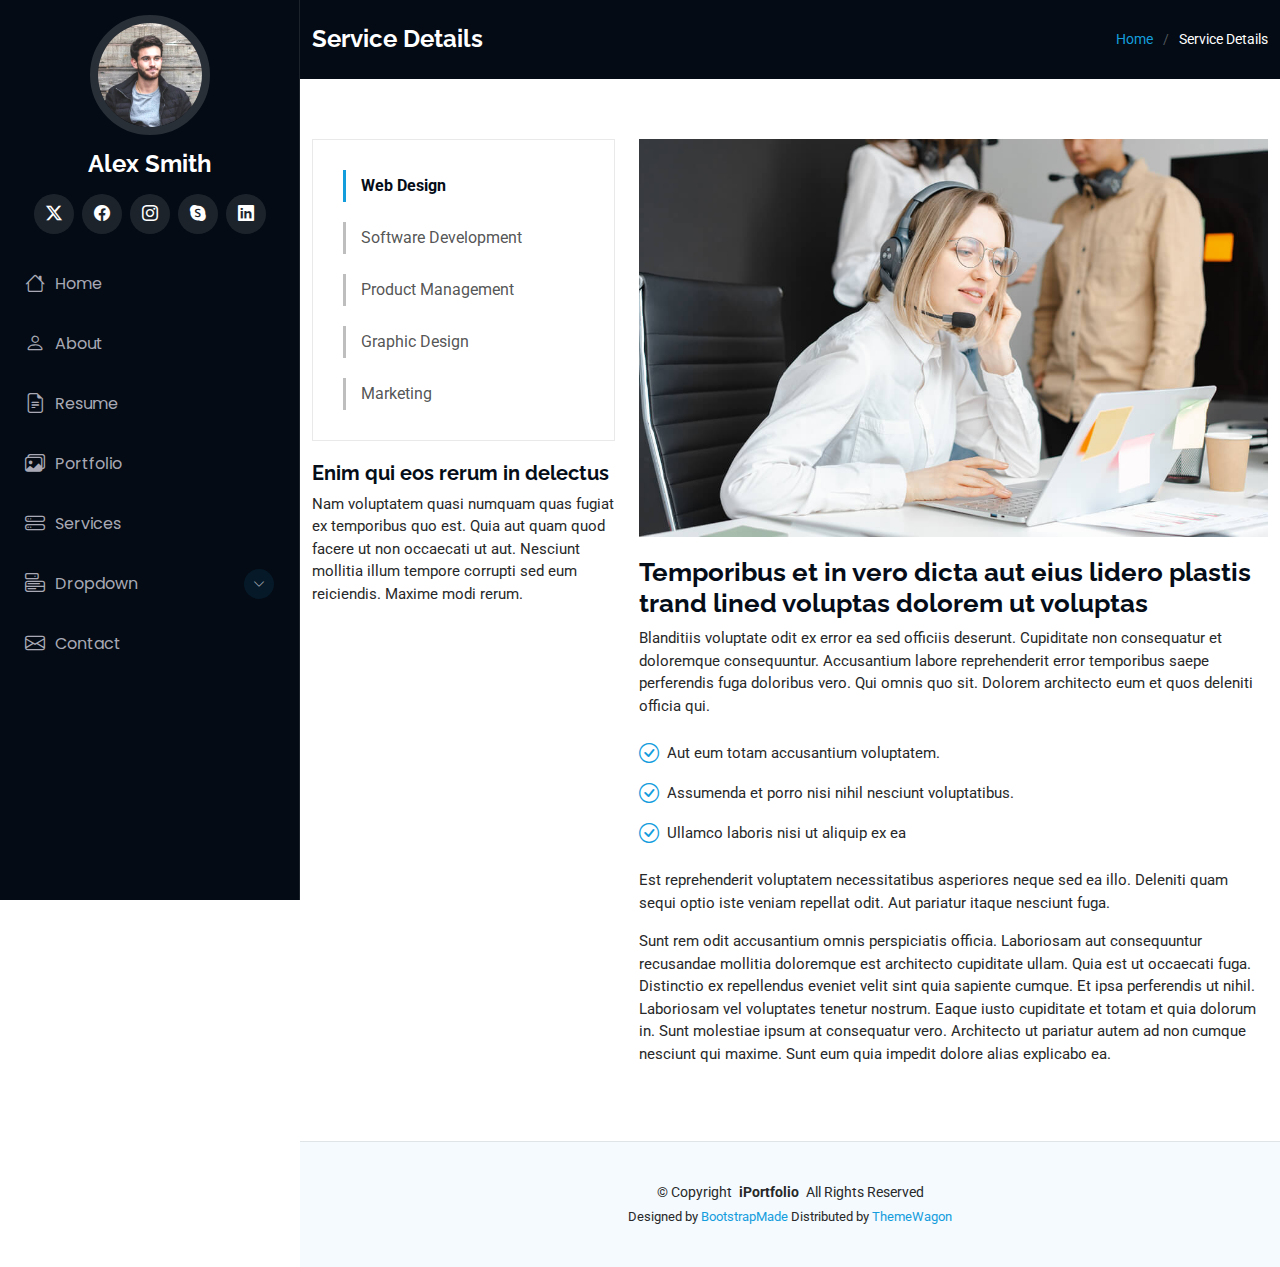
<file: service-details.html>
<!DOCTYPE html>
<html lang="en">

<head>
  <meta charset="utf-8">
  <meta content="width=device-width, initial-scale=1.0" name="viewport">
  <title>Service Details - iPortfolio Bootstrap Template</title>
  <meta content="" name="description">
  <meta content="" name="keywords">

  <!-- Favicons -->
  <link href="assets/img/favicon.png" rel="icon">
  <link href="assets/img/apple-touch-icon.png" rel="apple-touch-icon">

  <!-- Fonts -->
  <link href="https://fonts.googleapis.com" rel="preconnect">
  <link href="https://fonts.gstatic.com" rel="preconnect" crossorigin>
  <link href="https://fonts.googleapis.com/css2?family=Roboto:ital,wght@0,100;0,300;0,400;0,500;0,700;0,900;1,100;1,300;1,400;1,500;1,700;1,900&family=Poppins:ital,wght@0,100;0,200;0,300;0,400;0,500;0,600;0,700;0,800;0,900;1,100;1,200;1,300;1,400;1,500;1,600;1,700;1,800;1,900&family=Raleway:ital,wght@0,100;0,200;0,300;0,400;0,500;0,600;0,700;0,800;0,900;1,100;1,200;1,300;1,400;1,500;1,600;1,700;1,800;1,900&display=swap" rel="stylesheet">

  <!-- Vendor CSS Files -->
  <link href="assets/vendor/bootstrap/css/bootstrap.min.css" rel="stylesheet">
  <link href="assets/vendor/bootstrap-icons/bootstrap-icons.css" rel="stylesheet">
  <link href="assets/vendor/aos/aos.css" rel="stylesheet">
  <link href="assets/vendor/glightbox/css/glightbox.min.css" rel="stylesheet">
  <link href="assets/vendor/swiper/swiper-bundle.min.css" rel="stylesheet">

  <!-- Main CSS File -->
  <link href="assets/css/main.css" rel="stylesheet">

  <!-- =======================================================
  * Template Name: iPortfolio
  * Template URL: https://bootstrapmade.com/iportfolio-bootstrap-portfolio-websites-template/
  * Updated: Jun 29 2024 with Bootstrap v5.3.3
  * Author: BootstrapMade.com
  * License: https://bootstrapmade.com/license/
  ======================================================== -->
</head>

<body class="service-details-page">

  <header id="header" class="header dark-background d-flex flex-column">
    <i class="header-toggle d-xl-none bi bi-list"></i>

    <div class="profile-img">
      <img src="assets/img/my-profile-img.jpg" alt="" class="img-fluid rounded-circle">
    </div>

    <a href="index.html" class="logo d-flex align-items-center justify-content-center">
      <!-- Uncomment the line below if you also wish to use an image logo -->
      <!-- <img src="assets/img/logo.png" alt=""> -->
      <h1 class="sitename">Alex Smith</h1>
    </a>

    <div class="social-links text-center">
      <a href="#" class="twitter"><i class="bi bi-twitter-x"></i></a>
      <a href="#" class="facebook"><i class="bi bi-facebook"></i></a>
      <a href="#" class="instagram"><i class="bi bi-instagram"></i></a>
      <a href="#" class="google-plus"><i class="bi bi-skype"></i></a>
      <a href="#" class="linkedin"><i class="bi bi-linkedin"></i></a>
    </div>

    <nav id="navmenu" class="navmenu">
      <ul>
        <li><a href="#hero"><i class="bi bi-house navicon"></i>Home</a></li>
        <li><a href="#about"><i class="bi bi-person navicon"></i> About</a></li>
        <li><a href="#resume"><i class="bi bi-file-earmark-text navicon"></i> Resume</a></li>
        <li><a href="#portfolio"><i class="bi bi-images navicon"></i> Portfolio</a></li>
        <li><a href="#services"><i class="bi bi-hdd-stack navicon"></i> Services</a></li>
        <li class="dropdown"><a href="#"><i class="bi bi-menu-button navicon"></i> <span>Dropdown</span> <i class="bi bi-chevron-down toggle-dropdown"></i></a>
          <ul>
            <li><a href="#">Dropdown 1</a></li>
            <li class="dropdown"><a href="#"><span>Deep Dropdown</span> <i class="bi bi-chevron-down toggle-dropdown"></i></a>
              <ul>
                <li><a href="#">Deep Dropdown 1</a></li>
                <li><a href="#">Deep Dropdown 2</a></li>
                <li><a href="#">Deep Dropdown 3</a></li>
                <li><a href="#">Deep Dropdown 4</a></li>
                <li><a href="#">Deep Dropdown 5</a></li>
              </ul>
            </li>
            <li><a href="#">Dropdown 2</a></li>
            <li><a href="#">Dropdown 3</a></li>
            <li><a href="#">Dropdown 4</a></li>
          </ul>
        </li>
        <li><a href="#contact"><i class="bi bi-envelope navicon"></i> Contact</a></li>
      </ul>
    </nav>

  </header>

  <main class="main">

    <!-- Page Title -->
    <div class="page-title dark-background">
      <div class="container d-lg-flex justify-content-between align-items-center">
        <h1 class="mb-2 mb-lg-0">Service Details</h1>
        <nav class="breadcrumbs">
          <ol>
            <li><a href="index.html">Home</a></li>
            <li class="current">Service Details</li>
          </ol>
        </nav>
      </div>
    </div><!-- End Page Title -->

    <!-- Service Details Section -->
    <section id="service-details" class="service-details section">

      <div class="container">

        <div class="row gy-4">

          <div class="col-lg-4" data-aos="fade-up" data-aos-delay="100">
            <div class="services-list">
              <a href="#" class="active">Web Design</a>
              <a href="#">Software Development</a>
              <a href="#">Product Management</a>
              <a href="#">Graphic Design</a>
              <a href="#">Marketing</a>
            </div>

            <h4>Enim qui eos rerum in delectus</h4>
            <p>Nam voluptatem quasi numquam quas fugiat ex temporibus quo est. Quia aut quam quod facere ut non occaecati ut aut. Nesciunt mollitia illum tempore corrupti sed eum reiciendis. Maxime modi rerum.</p>
          </div>

          <div class="col-lg-8" data-aos="fade-up" data-aos-delay="200">
            <img src="assets/img/services.jpg" alt="" class="img-fluid services-img">
            <h3>Temporibus et in vero dicta aut eius lidero plastis trand lined voluptas dolorem ut voluptas</h3>
            <p>
              Blanditiis voluptate odit ex error ea sed officiis deserunt. Cupiditate non consequatur et doloremque consequuntur. Accusantium labore reprehenderit error temporibus saepe perferendis fuga doloribus vero. Qui omnis quo sit. Dolorem architecto eum et quos deleniti officia qui.
            </p>
            <ul>
              <li><i class="bi bi-check-circle"></i> <span>Aut eum totam accusantium voluptatem.</span></li>
              <li><i class="bi bi-check-circle"></i> <span>Assumenda et porro nisi nihil nesciunt voluptatibus.</span></li>
              <li><i class="bi bi-check-circle"></i> <span>Ullamco laboris nisi ut aliquip ex ea</span></li>
            </ul>
            <p>
              Est reprehenderit voluptatem necessitatibus asperiores neque sed ea illo. Deleniti quam sequi optio iste veniam repellat odit. Aut pariatur itaque nesciunt fuga.
            </p>
            <p>
              Sunt rem odit accusantium omnis perspiciatis officia. Laboriosam aut consequuntur recusandae mollitia doloremque est architecto cupiditate ullam. Quia est ut occaecati fuga. Distinctio ex repellendus eveniet velit sint quia sapiente cumque. Et ipsa perferendis ut nihil. Laboriosam vel voluptates tenetur nostrum. Eaque iusto cupiditate et totam et quia dolorum in. Sunt molestiae ipsum at consequatur vero. Architecto ut pariatur autem ad non cumque nesciunt qui maxime. Sunt eum quia impedit dolore alias explicabo ea.
            </p>
          </div>

        </div>

      </div>

    </section><!-- /Service Details Section -->

  </main>

  <footer id="footer" class="footer position-relative light-background">

    <div class="container">
      <div class="copyright text-center ">
        <p>© <span>Copyright</span> <strong class="px-1 sitename">iPortfolio</strong> <span>All Rights Reserved</span></p>
      </div>
      <div class="credits">
        <!-- All the links in the footer should remain intact. -->
        <!-- You can delete the links only if you've purchased the pro version. -->
        <!-- Licensing information: https://bootstrapmade.com/license/ -->
        <!-- Purchase the pro version with working PHP/AJAX contact form: [buy-url] -->
        Designed by <a href="https://bootstrapmade.com/">BootstrapMade</a> Distributed by <a href="https://themewagon.com">ThemeWagon</a>
      </div>
    </div>

  </footer>

  <!-- Scroll Top -->
  <a href="#" id="scroll-top" class="scroll-top d-flex align-items-center justify-content-center"><i class="bi bi-arrow-up-short"></i></a>

  <!-- Preloader -->
  <div id="preloader"></div>

  <!-- Vendor JS Files -->
  <script src="assets/vendor/bootstrap/js/bootstrap.bundle.min.js"></script>
  <script src="assets/vendor/php-email-form/validate.js"></script>
  <script src="assets/vendor/aos/aos.js"></script>
  <script src="assets/vendor/typed.js/typed.umd.js"></script>
  <script src="assets/vendor/purecounter/purecounter_vanilla.js"></script>
  <script src="assets/vendor/waypoints/noframework.waypoints.js"></script>
  <script src="assets/vendor/glightbox/js/glightbox.min.js"></script>
  <script src="assets/vendor/imagesloaded/imagesloaded.pkgd.min.js"></script>
  <script src="assets/vendor/isotope-layout/isotope.pkgd.min.js"></script>
  <script src="assets/vendor/swiper/swiper-bundle.min.js"></script>

  <!-- Main JS File -->
  <script src="assets/js/main.js"></script>

</body>

</html>
</file>
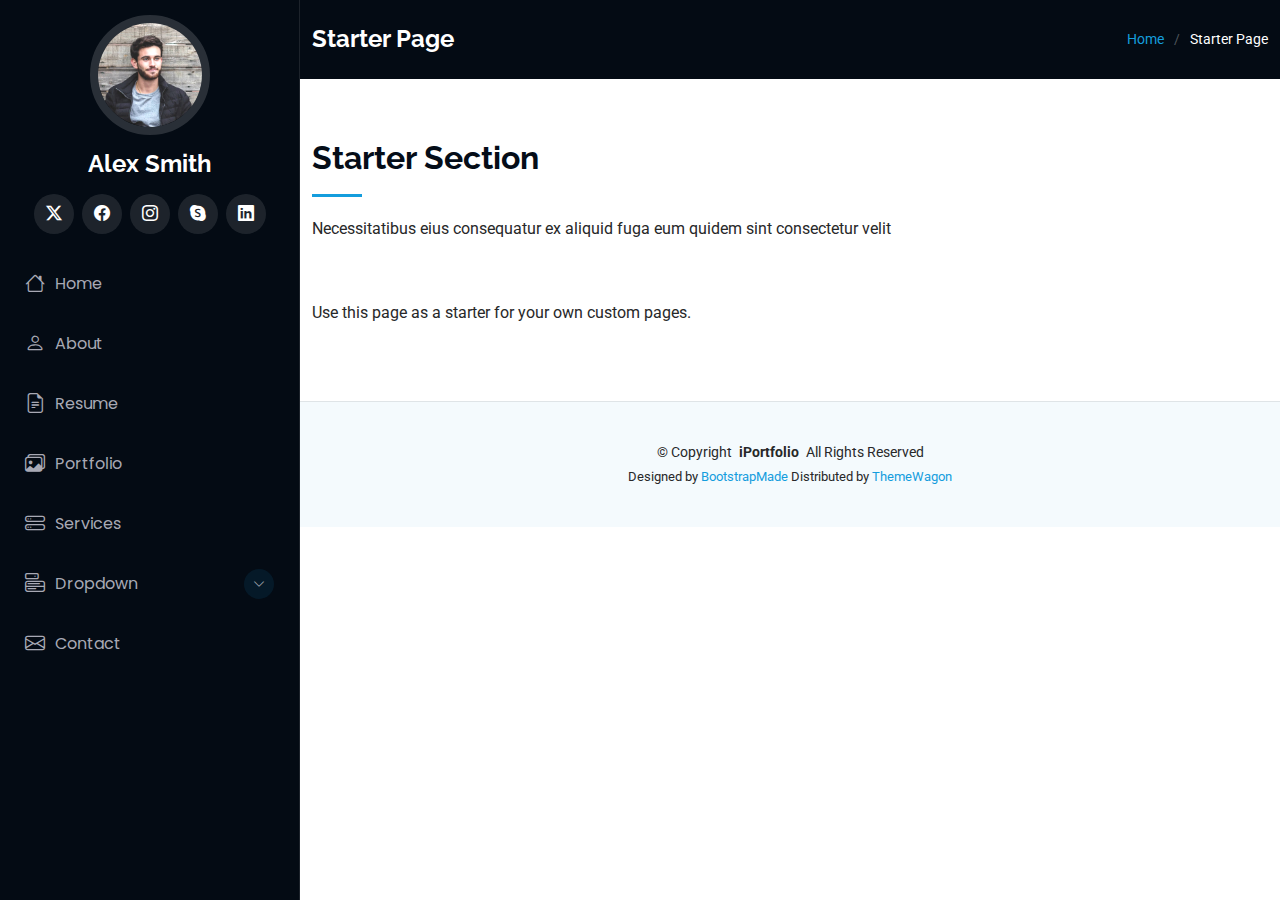
<file: starter-page.html>
<!DOCTYPE html>
<html lang="en">

<head>
  <meta charset="utf-8">
  <meta content="width=device-width, initial-scale=1.0" name="viewport">
  <title>Starter Page - iPortfolio Bootstrap Template</title>
  <meta content="" name="description">
  <meta content="" name="keywords">

  <!-- Favicons -->
  <link href="assets/img/favicon.png" rel="icon">
  <link href="assets/img/apple-touch-icon.png" rel="apple-touch-icon">

  <!-- Fonts -->
  <link href="https://fonts.googleapis.com" rel="preconnect">
  <link href="https://fonts.gstatic.com" rel="preconnect" crossorigin>
  <link href="https://fonts.googleapis.com/css2?family=Roboto:ital,wght@0,100;0,300;0,400;0,500;0,700;0,900;1,100;1,300;1,400;1,500;1,700;1,900&family=Poppins:ital,wght@0,100;0,200;0,300;0,400;0,500;0,600;0,700;0,800;0,900;1,100;1,200;1,300;1,400;1,500;1,600;1,700;1,800;1,900&family=Raleway:ital,wght@0,100;0,200;0,300;0,400;0,500;0,600;0,700;0,800;0,900;1,100;1,200;1,300;1,400;1,500;1,600;1,700;1,800;1,900&display=swap" rel="stylesheet">

  <!-- Vendor CSS Files -->
  <link href="assets/vendor/bootstrap/css/bootstrap.min.css" rel="stylesheet">
  <link href="assets/vendor/bootstrap-icons/bootstrap-icons.css" rel="stylesheet">
  <link href="assets/vendor/aos/aos.css" rel="stylesheet">
  <link href="assets/vendor/glightbox/css/glightbox.min.css" rel="stylesheet">
  <link href="assets/vendor/swiper/swiper-bundle.min.css" rel="stylesheet">

  <!-- Main CSS File -->
  <link href="assets/css/main.css" rel="stylesheet">

  <!-- =======================================================
  * Template Name: iPortfolio
  * Template URL: https://bootstrapmade.com/iportfolio-bootstrap-portfolio-websites-template/
  * Updated: Jun 29 2024 with Bootstrap v5.3.3
  * Author: BootstrapMade.com
  * License: https://bootstrapmade.com/license/
  ======================================================== -->
</head>

<body class="starter-page-page">

  <header id="header" class="header dark-background d-flex flex-column">
    <i class="header-toggle d-xl-none bi bi-list"></i>

    <div class="profile-img">
      <img src="assets/img/my-profile-img.jpg" alt="" class="img-fluid rounded-circle">
    </div>

    <a href="index.html" class="logo d-flex align-items-center justify-content-center">
      <!-- Uncomment the line below if you also wish to use an image logo -->
      <!-- <img src="assets/img/logo.png" alt=""> -->
      <h1 class="sitename">Alex Smith</h1>
    </a>

    <div class="social-links text-center">
      <a href="#" class="twitter"><i class="bi bi-twitter-x"></i></a>
      <a href="#" class="facebook"><i class="bi bi-facebook"></i></a>
      <a href="#" class="instagram"><i class="bi bi-instagram"></i></a>
      <a href="#" class="google-plus"><i class="bi bi-skype"></i></a>
      <a href="#" class="linkedin"><i class="bi bi-linkedin"></i></a>
    </div>

    <nav id="navmenu" class="navmenu">
      <ul>
        <li><a href="#hero"><i class="bi bi-house navicon"></i>Home</a></li>
        <li><a href="#about"><i class="bi bi-person navicon"></i> About</a></li>
        <li><a href="#resume"><i class="bi bi-file-earmark-text navicon"></i> Resume</a></li>
        <li><a href="#portfolio"><i class="bi bi-images navicon"></i> Portfolio</a></li>
        <li><a href="#services"><i class="bi bi-hdd-stack navicon"></i> Services</a></li>
        <li class="dropdown"><a href="#"><i class="bi bi-menu-button navicon"></i> <span>Dropdown</span> <i class="bi bi-chevron-down toggle-dropdown"></i></a>
          <ul>
            <li><a href="#">Dropdown 1</a></li>
            <li class="dropdown"><a href="#"><span>Deep Dropdown</span> <i class="bi bi-chevron-down toggle-dropdown"></i></a>
              <ul>
                <li><a href="#">Deep Dropdown 1</a></li>
                <li><a href="#">Deep Dropdown 2</a></li>
                <li><a href="#">Deep Dropdown 3</a></li>
                <li><a href="#">Deep Dropdown 4</a></li>
                <li><a href="#">Deep Dropdown 5</a></li>
              </ul>
            </li>
            <li><a href="#">Dropdown 2</a></li>
            <li><a href="#">Dropdown 3</a></li>
            <li><a href="#">Dropdown 4</a></li>
          </ul>
        </li>
        <li><a href="#contact"><i class="bi bi-envelope navicon"></i> Contact</a></li>
      </ul>
    </nav>

  </header>

  <main class="main">

    <!-- Page Title -->
    <div class="page-title dark-background">
      <div class="container d-lg-flex justify-content-between align-items-center">
        <h1 class="mb-2 mb-lg-0">Starter Page</h1>
        <nav class="breadcrumbs">
          <ol>
            <li><a href="index.html">Home</a></li>
            <li class="current">Starter Page</li>
          </ol>
        </nav>
      </div>
    </div><!-- End Page Title -->

    <!-- Starter Section Section -->
    <section id="starter-section" class="starter-section section">

      <!-- Section Title -->
      <div class="container section-title" data-aos="fade-up">
        <h2>Starter Section</h2>
        <p>Necessitatibus eius consequatur ex aliquid fuga eum quidem sint consectetur velit</p>
      </div><!-- End Section Title -->

      <div class="container" data-aos="fade-up">
        <p>Use this page as a starter for your own custom pages.</p>
      </div>

    </section><!-- /Starter Section Section -->

  </main>

  <footer id="footer" class="footer position-relative light-background">

    <div class="container">
      <div class="copyright text-center ">
        <p>© <span>Copyright</span> <strong class="px-1 sitename">iPortfolio</strong> <span>All Rights Reserved</span></p>
      </div>
      <div class="credits">
        <!-- All the links in the footer should remain intact. -->
        <!-- You can delete the links only if you've purchased the pro version. -->
        <!-- Licensing information: https://bootstrapmade.com/license/ -->
        <!-- Purchase the pro version with working PHP/AJAX contact form: [buy-url] -->
        Designed by <a href="https://bootstrapmade.com/">BootstrapMade</a> Distributed by <a href="https://themewagon.com">ThemeWagon</a>
      </div>
    </div>

  </footer>

  <!-- Scroll Top -->
  <a href="#" id="scroll-top" class="scroll-top d-flex align-items-center justify-content-center"><i class="bi bi-arrow-up-short"></i></a>

  <!-- Preloader -->
  <div id="preloader"></div>

  <!-- Vendor JS Files -->
  <script src="assets/vendor/bootstrap/js/bootstrap.bundle.min.js"></script>
  <script src="assets/vendor/php-email-form/validate.js"></script>
  <script src="assets/vendor/aos/aos.js"></script>
  <script src="assets/vendor/typed.js/typed.umd.js"></script>
  <script src="assets/vendor/purecounter/purecounter_vanilla.js"></script>
  <script src="assets/vendor/waypoints/noframework.waypoints.js"></script>
  <script src="assets/vendor/glightbox/js/glightbox.min.js"></script>
  <script src="assets/vendor/imagesloaded/imagesloaded.pkgd.min.js"></script>
  <script src="assets/vendor/isotope-layout/isotope.pkgd.min.js"></script>
  <script src="assets/vendor/swiper/swiper-bundle.min.js"></script>

  <!-- Main JS File -->
  <script src="assets/js/main.js"></script>

</body>

</html>
</file>
<file: assets/css/main.css>
/**
* Template Name: iPortfolio
* Template URL: https://bootstrapmade.com/iportfolio-bootstrap-portfolio-websites-template/
* Updated: Jun 29 2024 with Bootstrap v5.3.3
* Author: BootstrapMade.com
* License: https://bootstrapmade.com/license/
*/

/*--------------------------------------------------------------
# Font & Color Variables
# Help: https://bootstrapmade.com/color-system/
--------------------------------------------------------------*/
/* Fonts */
:root {
  --default-font: "Roboto",  system-ui, -apple-system, "Segoe UI", Roboto, "Helvetica Neue", Arial, "Noto Sans", "Liberation Sans", sans-serif, "Apple Color Emoji", "Segoe UI Emoji", "Segoe UI Symbol", "Noto Color Emoji";
  --heading-font: "Raleway",  sans-serif;
  --nav-font: "Poppins",  sans-serif;
}

/* Global Colors - The following color variables are used throughout the website. Updating them here will change the color scheme of the entire website */
:root { 
  --background-color: #ffffff; /* Background color for the entire website, including individual sections */
  --default-color: #272829; /* Default color used for the majority of the text content across the entire website */
  --heading-color: #050d18; /* Color for headings, subheadings and title throughout the website */
  --accent-color: #149ddd; /* Accent color that represents your brand on the website. It's used for buttons, links, and other elements that need to stand out */
  --surface-color: #ffffff; /* The surface color is used as a background of boxed elements within sections, such as cards, icon boxes, or other elements that require a visual separation from the global background. */
  --contrast-color: #ffffff; /* Contrast color for text, ensuring readability against backgrounds of accent, heading, or default colors. */
}

/* Nav Menu Colors - The following color variables are used specifically for the navigation menu. They are separate from the global colors to allow for more customization options */
:root {
  --nav-color: #a8a9b4;  /* The default color of the main navmenu links */
  --nav-hover-color: #ffffff; /* Applied to main navmenu links when they are hovered over or active */
  --nav-mobile-background-color: #040b14; /* Used as the background color for mobile navigation menu */
  --nav-dropdown-background-color: #040b14; /* Used as the background color for dropdown items that appear when hovering over primary navigation items */
  --nav-dropdown-color: #a8a9b4; /* Used for navigation links of the dropdown items in the navigation menu. */
  --nav-dropdown-hover-color: #ffffff; /* Similar to --nav-hover-color, this color is applied to dropdown navigation links when they are hovered over. */
}

/* Color Presets - These classes override global colors when applied to any section or element, providing reuse of the sam color scheme. */

.light-background {
  --background-color: #f4fafd;
  --surface-color: #ffffff;
}

.dark-background {
  --background-color: #040b14;
  --default-color: #ffffff;
  --heading-color: #ffffff;
  --surface-color: #151f2b;
  --contrast-color: #ffffff;
}

/* Smooth scroll */
:root {
  scroll-behavior: smooth;
}

/*--------------------------------------------------------------
# General Styling & Shared Classes
--------------------------------------------------------------*/
body {
  color: var(--default-color);
  background-color: var(--background-color);
  font-family: var(--default-font);
}

a {
  color: var(--accent-color);
  text-decoration: none;
  transition: 0.3s;
}

a:hover {
  color: color-mix(in srgb, var(--accent-color), transparent 25%);
  text-decoration: none;
}

h1,
h2,
h3,
h4,
h5,
h6 {
  color: var(--heading-color);
  font-family: var(--heading-font);
}

/* PHP Email Form Messages
------------------------------*/
.php-email-form .error-message {
  display: none;
  background: #df1529;
  color: #ffffff;
  text-align: left;
  padding: 15px;
  margin-bottom: 24px;
  font-weight: 600;
}

.php-email-form .sent-message {
  display: none;
  color: #ffffff;
  background: #059652;
  text-align: center;
  padding: 15px;
  margin-bottom: 24px;
  font-weight: 600;
}

.php-email-form .loading {
  display: none;
  background: var(--surface-color);
  text-align: center;
  padding: 15px;
  margin-bottom: 24px;
}

.php-email-form .loading:before {
  content: "";
  display: inline-block;
  border-radius: 50%;
  width: 24px;
  height: 24px;
  margin: 0 10px -6px 0;
  border: 3px solid var(--accent-color);
  border-top-color: var(--surface-color);
  animation: php-email-form-loading 1s linear infinite;
}

@keyframes php-email-form-loading {
  0% {
    transform: rotate(0deg);
  }

  100% {
    transform: rotate(360deg);
  }
}

/*--------------------------------------------------------------
# Global Header
--------------------------------------------------------------*/
.header {
  color: var(--default-color);
  background-color: var(--background-color);
  position: fixed;
  top: 0;
  left: 0;
  bottom: 0;
  padding: 0 15px;
  width: 300px;
  transition: all ease-in-out 0.3s;
  overflow-y: auto;
  z-index: 997;
  border-right: 1px solid color-mix(in srgb, var(--default-color), transparent 90%);
}

.header .profile-img img {
  margin: 15px auto;
  display: block;
  width: 120px;
  border: 8px solid color-mix(in srgb, var(--default-color), transparent 85%);
}

.header .logo {
  line-height: 1;
  margin-bottom: 15px;
}

.header .logo img {
  max-height: 32px;
  margin-right: 8px;
}

.header .logo h1 {
  font-size: 24px;
  margin: 0;
  font-weight: 700;
  color: var(--heading-color);
}

.header .social-links {
  margin: 0 0 20px 0;
}

.header .social-links a {
  font-size: 16px;
  display: inline-flex;
  align-items: center;
  justify-content: center;
  background: color-mix(in srgb, var(--default-color), transparent 90%);
  color: var(--default-color);
  margin: 0 2px;
  border-radius: 50%;
  text-align: center;
  width: 40px;
  height: 40px;
  transition: 0.3s;
}

.header .social-links a:hover {
  color: var(--contrast-color);
  background: var(--accent-color);
}

@media (min-width: 1200px) {

  .header~main,
  .header~#footer {
    margin-left: 300px;
  }
}

@media (max-width: 1199px) {
  .header {
    left: -100%;
  }
}

.header.header-show {
  left: 0;
}

.header .header-toggle {
  color: var(--contrast-color);
  background-color: var(--accent-color);
  font-size: 22px;
  display: flex;
  align-items: center;
  justify-content: center;
  width: 40px;
  height: 40px;
  border-radius: 50%;
  cursor: pointer;
  position: fixed;
  top: 15px;
  right: 15px;
  z-index: 9999;
  transition: background-color 0.3s;
}

.header .header-toggle:hover {
  color: var(--contrast-color);
  background-color: color-mix(in srgb, var(--accent-color) 90%, white 15%);
}

/*--------------------------------------------------------------
# Navigation Menu
--------------------------------------------------------------*/
.mobile-nav-toggle {
  display: none;
}

.navmenu {
  padding: 0;
  z-index: 9997;
}

.navmenu ul {
  list-style: none;
  padding: 0 0 20px 0;
  margin: 0;
}

.navmenu a,
.navmenu a:focus {
  color: var(--nav-color);
  padding: 15px 10px;
  font-family: var(--nav-font);
  font-size: 16px;
  font-weight: 400;
  display: flex;
  align-items: center;
  white-space: nowrap;
  transition: 0.3s;
  width: 100%;
}

.navmenu a .navicon,
.navmenu a:focus .navicon {
  font-size: 20px;
  margin-right: 10px;
}

.navmenu a .toggle-dropdown,
.navmenu a:focus .toggle-dropdown {
  font-size: 12px;
  line-height: 0;
  margin-left: auto;
  width: 30px;
  height: 30px;
  display: flex;
  align-items: center;
  justify-content: center;
  border-radius: 50%;
  transition: 0.3s;
  flex-shrink: 0;
  background-color: color-mix(in srgb, var(--accent-color), transparent 90%);
}

.navmenu a .toggle-dropdown:hover,
.navmenu a:focus .toggle-dropdown:hover {
  background-color: var(--accent-color);
  color: var(--contrast-color);
}

.navmenu a:hover,
.navmenu .active,
.navmenu .active:focus {
  color: var(--nav-hover-color);
}

.navmenu a:hover .navicon,
.navmenu .active .navicon,
.navmenu .active:focus .navicon {
  color: var(--accent-color);
}

.navmenu .active .toggle-dropdown,
.navmenu .active:focus .toggle-dropdown {
  background-color: var(--accent-color);
  color: var(--contrast-color);
  transform: rotate(180deg);
}

.navmenu .dropdown {
  display: block;
}

.navmenu .dropdown a,
.navmenu .dropdown a:focus {
  color: --nav-dropdown-color;
}

.navmenu .dropdown a:hover,
.navmenu .dropdown .active,
.navmenu .dropdown .active:focus {
  color: var(--nav-dropdown-hover-color);
}

.navmenu .dropdown ul {
  position: static;
  display: none;
  z-index: 99;
  padding: 5px 10px;
  margin: 5px 10px;
  background-color: var(--nav-dropdown-background-color);
  border: 1px solid color-mix(in srgb, var(--default-color), transparent 90%);
  box-shadow: none;
  transition: all 0.5s ease-in-out;
}

.navmenu .dropdown ul ul {
  background-color: rgba(33, 37, 41, 0.1);
}

.navmenu .dropdown>.dropdown-active {
  display: block;
  background-color: rgba(33, 37, 41, 0.03);
}

/*--------------------------------------------------------------
# Global Footer
--------------------------------------------------------------*/
.footer {
  color: var(--default-color);
  background-color: var(--background-color);
  font-size: 14px;
  padding: 40px 0;
  position: relative;
  border-top: 1px solid color-mix(in srgb, var(--default-color), transparent 90%);
}

.footer .copyright p {
  margin-bottom: 0;
}

.footer .credits {
  margin-top: 4px;
  font-size: 13px;
  text-align: center;
}

/*--------------------------------------------------------------
# Preloader
--------------------------------------------------------------*/
#preloader {
  position: fixed;
  inset: 0;
  z-index: 999999;
  overflow: hidden;
  background: var(--background-color);
  transition: all 0.6s ease-out;
}

#preloader:before {
  content: "";
  position: fixed;
  top: calc(50% - 30px);
  left: calc(50% - 30px);
  border: 6px solid #ffffff;
  border-color: var(--accent-color) transparent var(--accent-color) transparent;
  border-radius: 50%;
  width: 60px;
  height: 60px;
  animation: animate-preloader 1.5s linear infinite;
}

@keyframes animate-preloader {
  0% {
    transform: rotate(0deg);
  }

  100% {
    transform: rotate(360deg);
  }
}

/*--------------------------------------------------------------
# Scroll Top Button
--------------------------------------------------------------*/
.scroll-top {
  position: fixed;
  visibility: hidden;
  opacity: 0;
  right: 15px;
  bottom: -15px;
  z-index: 99999;
  background-color: var(--accent-color);
  width: 44px;
  height: 44px;
  border-radius: 50px;
  transition: all 0.4s;
}

.scroll-top i {
  font-size: 24px;
  color: var(--contrast-color);
  line-height: 0;
}

.scroll-top:hover {
  background-color: color-mix(in srgb, var(--accent-color), transparent 20%);
  color: var(--contrast-color);
}

.scroll-top.active {
  visibility: visible;
  opacity: 1;
  bottom: 15px;
}

/*--------------------------------------------------------------
# Disable aos animation delay on mobile devices
--------------------------------------------------------------*/
@media screen and (max-width: 768px) {
  [data-aos-delay] {
    transition-delay: 0 !important;
  }
}

/*--------------------------------------------------------------
# Global Page Titles & Breadcrumbs
--------------------------------------------------------------*/
.page-title {
  color: var(--default-color);
  background-color: var(--background-color);
  padding: 25px 0;
  position: relative;
}

.page-title h1 {
  font-size: 24px;
  font-weight: 700;
}

.page-title .breadcrumbs ol {
  display: flex;
  flex-wrap: wrap;
  list-style: none;
  padding: 0;
  margin: 0;
  font-size: 14px;
  font-weight: 400;
}

.page-title .breadcrumbs ol li+li {
  padding-left: 10px;
}

.page-title .breadcrumbs ol li+li::before {
  content: "/";
  display: inline-block;
  padding-right: 10px;
  color: color-mix(in srgb, var(--default-color), transparent 70%);
}

/*--------------------------------------------------------------
# Global Sections
--------------------------------------------------------------*/
section,
.section {
  color: var(--default-color);
  background-color: var(--background-color);
  padding: 60px 0;
  overflow: clip;
}

/*--------------------------------------------------------------
# Global Section Titles
--------------------------------------------------------------*/
.section-title {
  padding-bottom: 60px;
  position: relative;
}

.section-title h2 {
  font-size: 32px;
  font-weight: 700;
  margin-bottom: 20px;
  padding-bottom: 20px;
  position: relative;
}

.section-title h2:after {
  content: "";
  position: absolute;
  display: block;
  width: 50px;
  height: 3px;
  background: var(--accent-color);
  left: 0;
  bottom: 0;
}

.section-title p {
  margin-bottom: 0;
}

/*--------------------------------------------------------------
# Hero Section
--------------------------------------------------------------*/
.hero {
  width: 100%;
  min-height: 100vh;
  position: relative;
  padding: 80px 0;
  display: flex;
  align-items: center;
  justify-content: center;
}

.hero img {
  position: absolute;
  inset: 0;
  display: block;
  width: 100%;
  height: 100%;
  object-fit: cover;
  z-index: 1;
}

.hero:before {
  content: "";
  background: color-mix(in srgb, var(--background-color), transparent 70%);
  position: absolute;
  inset: 0;
  z-index: 2;
}

.hero .container {
  position: relative;
  z-index: 3;
}

.hero h2 {
  margin: 0;
  font-size: 64px;
  font-weight: 700;
}

.hero p {
  margin: 5px 0 0 0;
  font-size: 26px;
}

.hero p span {
  letter-spacing: 1px;
  border-bottom: 2px solid var(--accent-color);
}

.hero .social-links {
  margin-top: 25px;
}

.hero .social-links a {
  font-size: 24px;
  display: inline-block;
  color: color-mix(in srgb, var(--default-color), transparent 50%);
  line-height: 1;
  margin-right: 20px;
  transition: 0.3s;
}

.hero .social-links a:hover {
  color: var(--accent-color);
}

@media (max-width: 768px) {
  .hero h2 {
    font-size: 32px;
  }

  .hero p {
    font-size: 20px;
  }
}

/*--------------------------------------------------------------
# About Section
--------------------------------------------------------------*/
.about .content h2 {
  font-weight: 700;
  font-size: 24px;
}

.about .content ul {
  list-style: none;
  padding: 0;
}

.about .content ul li {
  margin-bottom: 20px;
  display: flex;
  align-items: center;
}

.about .content ul strong {
  margin-right: 10px;
}

.about .content ul i {
  font-size: 16px;
  margin-right: 5px;
  color: var(--accent-color);
  line-height: 0;
}

/*--------------------------------------------------------------
# Stats Section
--------------------------------------------------------------*/
.stats .stats-item {
  padding: 30px;
  width: 100%;
}

.stats .stats-item i {
  color: var(--accent-color);
  display: block;
  font-size: 44px;
  float: left;
  line-height: 0;
}

.stats .stats-item .purecounter {
  color: var(--heading-color);
  font-size: 48px;
  line-height: 40px;
  display: block;
  font-weight: 700;
  margin-left: 60px;
}

.stats .stats-item p {
  color: color-mix(in srgb, var(--default-color), transparent 40%);
  padding: 15px 0 0 0;
  margin: 0 0 0 60px;
  font-family: var(--heading-font);
  font-size: 14px;
}

/*--------------------------------------------------------------
# Skills Section
--------------------------------------------------------------*/
.skills .progress {
  height: 60px;
  display: block;
  background: none;
  border-radius: 0;
}

.skills .progress .skill {
  color: var(--heading-color);
  padding: 0;
  margin: 0 0 6px 0;
  text-transform: uppercase;
  display: block;
  font-weight: 600;
  font-family: var(--heading-font);
}

.skills .progress .skill .val {
  float: right;
  font-style: normal;
}

.skills .progress-bar-wrap {
  background: color-mix(in srgb, var(--default-color), transparent 90%);
  height: 10px;
}

.skills .progress-bar {
  width: 1px;
  height: 10px;
  transition: 0.9s;
  background-color: var(--accent-color);
}

/*--------------------------------------------------------------
# Resume Section
--------------------------------------------------------------*/
.resume .resume-title {
  color: var(--heading-color);
  font-size: 26px;
  font-weight: 700;
  margin-top: 20px;
  margin-bottom: 20px;
}

.resume .resume-item {
  padding: 0 0 20px 20px;
  margin-top: -2px;
  border-left: 2px solid var(--accent-color);
  position: relative;
}

.resume .resume-item h4 {
  line-height: 18px;
  font-size: 18px;
  font-weight: 600;
  text-transform: uppercase;
  color: color-mix(in srgb, var(--default-color), transparent 20%);
  margin-bottom: 10px;
}

.resume .resume-item h5 {
  font-size: 16px;
  padding: 5px 15px;
  display: inline-block;
  font-weight: 600;
  margin-bottom: 10px;
}

.resume .resume-item ul {
  padding-left: 20px;
}

.resume .resume-item ul li {
  padding-bottom: 10px;
}

.resume .resume-item:last-child {
  padding-bottom: 0;
}

.resume .resume-item::before {
  content: "";
  position: absolute;
  width: 16px;
  height: 16px;
  border-radius: 50px;
  left: -9px;
  top: 0;
  background: var(--background-color);
  border: 2px solid var(--accent-color);
}

/*--------------------------------------------------------------
# Portfolio Section
--------------------------------------------------------------*/
.portfolio .portfolio-filters {
  padding: 0;
  margin: 0 auto 20px auto;
  list-style: none;
  text-align: center;
}

.portfolio .portfolio-filters li {
  cursor: pointer;
  display: inline-block;
  padding: 0;
  font-size: 14px;
  font-weight: 400;
  margin: 0 10px;
  line-height: 1;
  text-transform: uppercase;
  margin-bottom: 10px;
  transition: all 0.3s ease-in-out;
}

.portfolio .portfolio-filters li:hover,
.portfolio .portfolio-filters li.filter-active {
  color: var(--accent-color);
}

.portfolio .portfolio-filters li:first-child {
  margin-left: 0;
}

.portfolio .portfolio-filters li:last-child {
  margin-right: 0;
}

@media (max-width: 575px) {
  .portfolio .portfolio-filters li {
    font-size: 14px;
    margin: 0 5px;
  }
}

.portfolio .portfolio-content {
  position: relative;
  overflow: hidden;
}

.portfolio .portfolio-content img {
  transition: 0.3s;
}

.portfolio .portfolio-content .portfolio-info {
  opacity: 0;
  position: absolute;
  inset: 0;
  z-index: 3;
  transition: all ease-in-out 0.3s;
  background: rgba(0, 0, 0, 0.6);
  padding: 15px;
}

.portfolio .portfolio-content .portfolio-info h4 {
  font-size: 14px;
  padding: 5px 10px;
  font-weight: 400;
  color: #ffffff;
  display: inline-block;
  background-color: var(--accent-color);
}

.portfolio .portfolio-content .portfolio-info p {
  position: absolute;
  bottom: 10px;
  text-align: center;
  display: inline-block;
  left: 0;
  right: 0;
  font-size: 16px;
  font-weight: 600;
  color: rgba(255, 255, 255, 0.8);
}

.portfolio .portfolio-content .portfolio-info .preview-link,
.portfolio .portfolio-content .portfolio-info .details-link {
  position: absolute;
  left: calc(50% - 40px);
  font-size: 26px;
  top: calc(50% - 14px);
  color: #fff;
  transition: 0.3s;
  line-height: 1.2;
}

.portfolio .portfolio-content .portfolio-info .preview-link:hover,
.portfolio .portfolio-content .portfolio-info .details-link:hover {
  color: var(--accent-color);
}

.portfolio .portfolio-content .portfolio-info .details-link {
  left: 50%;
  font-size: 34px;
  line-height: 0;
}

.portfolio .portfolio-content:hover .portfolio-info {
  opacity: 1;
}

.portfolio .portfolio-content:hover img {
  transform: scale(1.1);
}

/*--------------------------------------------------------------
# Services Section
--------------------------------------------------------------*/
.services .service-item {
  position: relative;
}

.services .service-item .icon {
  background: var(--accent-color);
  display: flex;
  align-items: center;
  justify-content: center;
  width: 54px;
  height: 54px;
  border-radius: 50%;
  transition: 0.5s;
  border: 1px solid var(--accent-color);
  margin-right: 20px;
}

.services .service-item .icon i {
  color: var(--contrast-color);
  font-size: 24px;
  line-height: 0;
}

.services .service-item:hover .icon {
  background: var(--surface-color);
}

.services .service-item:hover .icon i {
  color: var(--accent-color);
}

.services .service-item .title {
  font-weight: 700;
  margin-bottom: 15px;
  font-size: 18px;
}

.services .service-item .title a {
  color: var(--heading-color);
}

.services .service-item .title a:hover {
  color: var(--accent-color);
}

.services .service-item .description {
  line-height: 24px;
  font-size: 14px;
}

/*--------------------------------------------------------------
# Testimonials Section
--------------------------------------------------------------*/
.testimonials .testimonials-carousel,
.testimonials .testimonials-slider {
  overflow: hidden;
}

.testimonials .testimonial-item {
  box-sizing: content-box;
  text-align: center;
  min-height: 320px;
}

.testimonials .testimonial-item .testimonial-img {
  width: 90px;
  border-radius: 50%;
  margin: 0 auto;
}

.testimonials .testimonial-item h3 {
  font-size: 18px;
  font-weight: bold;
  margin: 10px 0 5px 0;
}

.testimonials .testimonial-item h4 {
  font-size: 14px;
  color: color-mix(in srgb, var(--default-color), transparent 20%);
  margin: 0;
}

.testimonials .testimonial-item .quote-icon-left,
.testimonials .testimonial-item .quote-icon-right {
  color: color-mix(in srgb, var(--accent-color), transparent 40%);
  font-size: 26px;
  line-height: 0;
}

.testimonials .testimonial-item .quote-icon-left {
  display: inline-block;
  left: -5px;
  position: relative;
}

.testimonials .testimonial-item .quote-icon-right {
  display: inline-block;
  right: -5px;
  position: relative;
  top: 10px;
  transform: scale(-1, -1);
}

.testimonials .testimonial-item p {
  font-style: italic;
  margin: 0 15px 15px 15px;
  padding: 20px;
  background-color: var(--surface-color);
  position: relative;
  margin-bottom: 35px;
  border-radius: 6px;
  box-shadow: 0px 2px 15px rgba(0, 0, 0, 0.1);
}

.testimonials .testimonial-item p::after {
  content: "";
  width: 0;
  height: 0;
  border-top: 20px solid var(--surface-color);
  border-right: 20px solid transparent;
  border-left: 20px solid transparent;
  position: absolute;
  bottom: -20px;
  left: calc(50% - 20px);
}

.testimonials .swiper-wrapper {
  height: auto;
}

.testimonials .swiper-pagination {
  margin-top: 40px;
  position: relative;
}

.testimonials .swiper-pagination .swiper-pagination-bullet {
  width: 12px;
  height: 12px;
  background-color: var(--background-color);
  opacity: 1;
  border: 1px solid var(--accent-color);
}

.testimonials .swiper-pagination .swiper-pagination-bullet-active {
  background-color: var(--accent-color);
}

/*--------------------------------------------------------------
# Contact Section
--------------------------------------------------------------*/
.contact .info-wrap {
  background-color: var(--surface-color);
  box-shadow: 0px 0px 20px rgba(0, 0, 0, 0.1);
  padding: 30px;
}

@media (max-width: 575px) {
  .contact .info-wrap {
    padding: 20px;
  }
}

.contact .info-item {
  margin-bottom: 40px;
}

.contact .info-item i {
  font-size: 20px;
  color: var(--accent-color);
  background: color-mix(in srgb, var(--accent-color), transparent 92%);
  width: 44px;
  height: 44px;
  display: flex;
  justify-content: center;
  align-items: center;
  border-radius: 50px;
  transition: all 0.3s ease-in-out;
  margin-right: 15px;
}

.contact .info-item h3 {
  padding: 0;
  font-size: 18px;
  font-weight: 700;
  margin-bottom: 5px;
}

.contact .info-item p {
  padding: 0;
  margin-bottom: 0;
  font-size: 14px;
}

.contact .info-item:hover i {
  background: var(--accent-color);
  color: var(--contrast-color);
}

.contact .php-email-form {
  background-color: var(--surface-color);
  height: 100%;
  padding: 30px;
  box-shadow: 0px 0px 20px rgba(0, 0, 0, 0.1);
}

@media (max-width: 575px) {
  .contact .php-email-form {
    padding: 20px;
  }
}

.contact .php-email-form input[type=text],
.contact .php-email-form input[type=email],
.contact .php-email-form textarea {
  font-size: 14px;
  padding: 10px 15px;
  box-shadow: none;
  border-radius: 0;
  color: var(--default-color);
  background-color: var(--surface-color);
  border-color: color-mix(in srgb, var(--default-color), transparent 80%);
}

.contact .php-email-form input[type=text]:focus,
.contact .php-email-form input[type=email]:focus,
.contact .php-email-form textarea:focus {
  border-color: var(--accent-color);
}

.contact .php-email-form input[type=text]::placeholder,
.contact .php-email-form input[type=email]::placeholder,
.contact .php-email-form textarea::placeholder {
  color: color-mix(in srgb, var(--default-color), transparent 70%);
}

.contact .php-email-form button[type=submit] {
  color: var(--contrast-color);
  background: var(--accent-color);
  border: 0;
  padding: 10px 30px;
  transition: 0.4s;
  border-radius: 50px;
}

.contact .php-email-form button[type=submit]:hover {
  background: color-mix(in srgb, var(--accent-color), transparent 25%);
}

/*--------------------------------------------------------------
# Portfolio Details Section
--------------------------------------------------------------*/
.portfolio-details .portfolio-details-slider img {
  width: 100%;
}

.portfolio-details .portfolio-details-slider .swiper-pagination {
  margin-top: 20px;
  position: relative;
}

.portfolio-details .portfolio-details-slider .swiper-pagination .swiper-pagination-bullet {
  width: 12px;
  height: 12px;
  background-color: color-mix(in srgb, var(--default-color), transparent 85%);
  opacity: 1;
}

.portfolio-details .portfolio-details-slider .swiper-pagination .swiper-pagination-bullet-active {
  background-color: var(--accent-color);
}

.portfolio-details .portfolio-info {
  padding: 30px;
  box-shadow: 0px 0 30px rgba(0, 0, 0, 0.1);
}

.portfolio-details .portfolio-info h3 {
  font-size: 22px;
  font-weight: 700;
  margin-bottom: 20px;
  padding-bottom: 20px;
  border-bottom: 1px solid color-mix(in srgb, var(--default-color), transparent 85%);
}

.portfolio-details .portfolio-info ul {
  list-style: none;
  padding: 0;
  font-size: 15px;
}

.portfolio-details .portfolio-info ul li+li {
  margin-top: 10px;
}

.portfolio-details .portfolio-description {
  padding-top: 30px;
}

.portfolio-details .portfolio-description h2 {
  font-size: 26px;
  font-weight: 700;
  margin-bottom: 20px;
}

.portfolio-details .portfolio-description p {
  padding: 0;
  color: color-mix(in srgb, var(--default-color), transparent 30%);
}

/*--------------------------------------------------------------
# Service Details Section
--------------------------------------------------------------*/
.service-details .services-list {
  padding: 10px 30px;
  border: 1px solid color-mix(in srgb, var(--default-color), transparent 90%);
  margin-bottom: 20px;
}

.service-details .services-list a {
  display: block;
  line-height: 1;
  padding: 8px 0 8px 15px;
  border-left: 3px solid color-mix(in srgb, var(--default-color), transparent 70%);
  margin: 20px 0;
  color: color-mix(in srgb, var(--default-color), transparent 20%);
  transition: 0.3s;
}

.service-details .services-list a.active {
  color: var(--heading-color);
  font-weight: 700;
  border-color: var(--accent-color);
}

.service-details .services-list a:hover {
  border-color: var(--accent-color);
}

.service-details .services-img {
  margin-bottom: 20px;
}

.service-details h3 {
  font-size: 26px;
  font-weight: 700;
}

.service-details h4 {
  font-size: 20px;
  font-weight: 700;
}

.service-details p {
  font-size: 15px;
}

.service-details ul {
  list-style: none;
  padding: 0;
  font-size: 15px;
}

.service-details ul li {
  padding: 5px 0;
  display: flex;
  align-items: center;
}

.service-details ul i {
  font-size: 20px;
  margin-right: 8px;
  color: var(--accent-color);
}

/*--------------------------------------------------------------
# Starter Section Section
--------------------------------------------------------------*/
.starter-section {
  /* Add your styles here */
}
</file>
